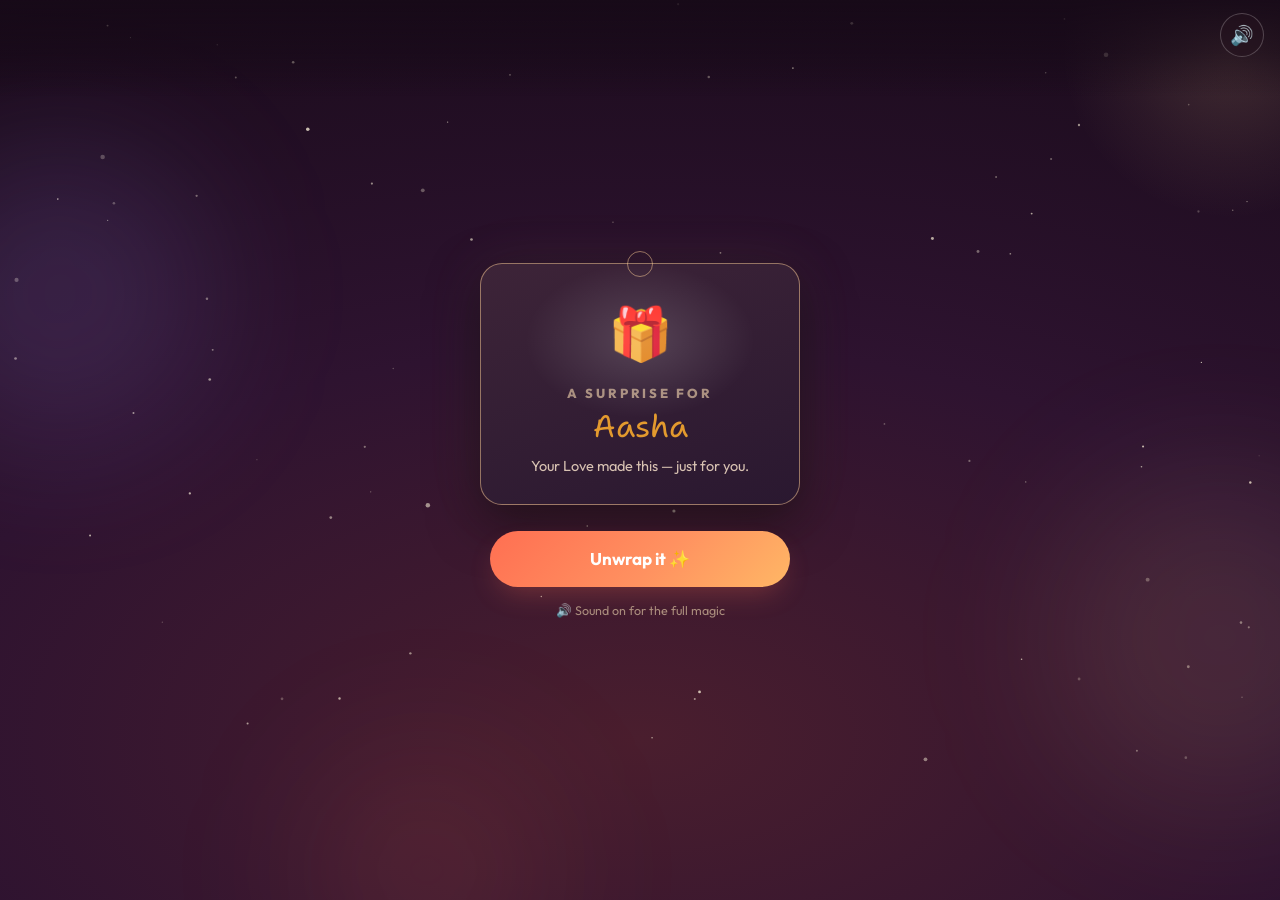
<file: index.html>
<!DOCTYPE html>
<html lang="en">
<head>
  <meta charset="UTF-8">
  <meta name="viewport" content="width=device-width, initial-scale=1.0, maximum-scale=1.0, user-scalable=no">
  <title>Send a Birthday Surprise 🎂 | OurMoments</title>
  <meta name="description" content="Candles, confetti and a photo slideshow made just for them. Build it in 2 minutes and share the link.">
  <link rel="icon" href="data:image/svg+xml,<svg xmlns=%22http://www.w3.org/2000/svg%22 viewBox=%220 0 100 100%22><text y=%22.9em%22 font-size=%2290%22>🎂</text></svg>">

  <!-- Google Fonts -->
  <link rel="preconnect" href="https://fonts.googleapis.com">
  <link rel="preconnect" href="https://fonts.gstatic.com" crossorigin>
  <link href="https://fonts.googleapis.com/css2?family=Bricolage+Grotesque:opsz,wght@12..96,400;12..96,500;12..96,600;12..96,700;12..96,800&family=Shantell+Sans:wght@400;500;600;700&family=Outfit:wght@400;500;600;700;800&family=Roboto:wght@300;400;500;700&display=swap" rel="stylesheet">

  <!-- Core Stylesheet -->
  <link rel="stylesheet" href="style.css">
</head>
<body>
  <div id="om-bday-root" class="om-bday-noselect"> <div class="om-bday-bblob om-bday-bblob-1"></div> <div class="om-bday-bblob om-bday-bblob-2"></div> <div class="om-bday-progress" id="om-bday-progress"> <div class="om-bday-progress-dots" id="om-bday-progress-dots"></div> <div class="om-bday-progress-label" id="om-bday-progress-label">Step 1 of 5</div> </div> <div class="om-bday-wizard" id="om-bday-wizard"> <section class="om-bday-step is-active" data-step="1"> <div class="om-bday-card"> <div class="om-bday-step-emoji">🌟</div> <h2 class="om-bday-step-title">Who&rsquo;s the birthday star?</h2> <p class="om-bday-step-sub">You&rsquo;re about to make someone&rsquo;s day unforgettable 🎀</p> <div class="om-bday-field"> <label class="om-bday-label" for="om-bday-name-input">Their name</label> <input class="om-bday-input" id="om-bday-name-input" type="text" maxlength="40" placeholder="e.g. Aasha" value="Aasha" autocomplete="off"> </div> <div class="om-bday-field"> <label class="om-bday-label" for="om-bday-from-input">Your name</label> <input class="om-bday-input" id="om-bday-from-input" type="text" maxlength="40" placeholder="e.g. Your Name" autocomplete="off"> </div> <div class="om-bday-input-row"> <div class="om-bday-field"> <label class="om-bday-label" for="om-bday-age-input">Turning age <small>(optional)</small></label> <input class="om-bday-input" id="om-bday-age-input" type="number" inputmode="numeric" min="1" max="120" placeholder="e.g. 25"> </div> </div> <div class="om-bday-field" style="margin-top:16px"> <label class="om-bday-label">Their birthday <small>(optional — unlocks midnight magic)</small></label> <div class="om-bday-input-row"> <div class="om-bday-field"> <select class="om-bday-select" id="om-bday-day-select" aria-label="Birthday day"></select> </div> <div class="om-bday-field"> <select class="om-bday-select" id="om-bday-month-select" aria-label="Birthday month"></select> </div> </div> <p class="om-bday-hint-line">If they open early, a countdown holds the surprise until 12:00 AM 🎈</p> </div> <div class="om-bday-btn-row"> <button class="om-bday-btn" id="om-bday-step1-next" disabled="disabled">Let&rsquo;s begin 🎂</button> </div> </div> </section> <section class="om-bday-step" data-step="2"> <div class="om-bday-card"> <div class="om-bday-step-emoji">🎂</div> <h2 class="om-bday-step-title">Pick their cake</h2> <p class="om-bday-step-sub" id="om-bday-cake-sub">They&rsquo;ll light it, wish on it, and cut it.</p> <div class="om-bday-cake-grid"> <button class="om-bday-cake-option" data-cake="c"> <span class="om-bday-minicake" data-cake="c"><i class="mc-plate"></i><i class="mc-b"></i><i class="mc-t"></i><i class="mc-fl"></i></span> <span> <span class="om-bday-cake-name">Midnight Chocolate</span> <span class="om-bday-cake-desc" style="display:block">Rich, dark &amp; dreamy</span> </span> </button> <button class="om-bday-cake-option" data-cake="p"> <span class="om-bday-minicake" data-cake="p"><i class="mc-plate"></i><i class="mc-b"></i><i class="mc-t"></i><i class="mc-fl"></i></span> <span> <span class="om-bday-cake-name">Strawberry Blush</span> <span class="om-bday-cake-desc" style="display:block">Soft, sweet &amp; rosy</span> </span> </button> <button class="om-bday-cake-option" data-cake="g"> <span class="om-bday-minicake" data-cake="g"><i class="mc-plate"></i><i class="mc-b"></i><i class="mc-t"></i><i class="mc-fl"></i></span> <span> <span class="om-bday-cake-name">Vanilla Gold</span> <span class="om-bday-cake-desc" style="display:block">Classic, warm &amp; glowing</span> </span> </button> </div> <div class="om-bday-btn-row"> <button class="om-bday-back" data-back="1" aria-label="Go back">←</button> <button class="om-bday-btn" id="om-bday-step2-next" disabled="disabled">Continue</button> </div> </div> </section> <section class="om-bday-step" data-step="3"> <div class="om-bday-card"> <div class="om-bday-step-emoji">🎈</div> <h2 class="om-bday-step-title">Fill the balloons</h2> <p class="om-bday-step-sub" id="om-bday-reasons-sub">Each balloon hides one reason they&rsquo;re loved. They&rsquo;ll pop them one by one.</p> <div class="om-bday-reason-rows" id="om-bday-reason-rows"></div> <div class="om-bday-suggest-wrap"> <div class="om-bday-suggest-title">NEED A SPARK? TAP TO USE</div> <div class="om-bday-suggest-row" id="om-bday-suggest-row"></div> </div> <div class="om-bday-btn-row"> <button class="om-bday-back" data-back="2" aria-label="Go back">←</button> <button class="om-bday-btn" id="om-bday-step3-next">Continue</button> </div> </div> </section> <section class="om-bday-step" data-step="4"> <div class="om-bday-card"> <div class="om-bday-step-emoji">📸</div> <h2 class="om-bday-step-title">Hang up some memories</h2> <p class="om-bday-step-sub" id="om-bday-photos-sub">Up to 5 photos, strung on fairy lights. A caption like &ldquo;Goa, 2023&rdquo; makes hearts melt.</p> <div class="om-bday-photo-zone" id="om-bday-photo-zone" role="button" tabindex="0"> <div class="om-bday-photo-zone-emoji">🖼️</div> <div class="om-bday-photo-zone-title" id="om-bday-photo-zone-title">Tap to add photos</div> <div class="om-bday-photo-zone-sub">JPG or PNG · under 5MB each</div> </div> <input type="file" id="om-bday-photo-input" accept="image/*" multiple="multiple" style="display:none"> <div class="om-bday-thumbs" id="om-bday-thumbs"></div> <div class="om-bday-btn-row"> <button class="om-bday-back" data-back="3" aria-label="Go back">←</button> <button class="om-bday-btn" id="om-bday-step4-next">Continue</button> </div> <button class="om-bday-skip-link" id="om-bday-photos-skip">Skip photos for now</button> </div> </section> <section class="om-bday-step" data-step="5"> <div class="om-bday-card"> <div class="om-bday-step-emoji">💌</div> <h2 class="om-bday-step-title">Write your birthday letter</h2> <p class="om-bday-step-sub" id="om-bday-letter-sub">This is the part they&rsquo;ll read twice — and remember forever.</p> <textarea class="om-bday-textarea" id="om-bday-letter-input" maxlength="1000" placeholder="Write your letter...">Dear Aasha,

First of all Happy Birthday To You. Tumhare aaj janam din par mein bahut khush hu. Mein bata nahi sakta ki kitna bas ye khushi tumhare saath mein apne lifetime tak chahta hu. You're the best person in my life. Mein toh tumhare bina khudki life imagine hi nhi kr paaunga kyunki tum wo ho jaise ek nanhe se paudhe ko pani. Tum mere liye kitna important ye words me bayaan kr hi nhi sakta. Bas itna hi kahunga, tum ho toh mein hu.

And again enjoy the day cause ye tumhara din h.
Happy Birthday Donut ❤️</textarea> <div class="om-bday-counter" id="om-bday-letter-counter">0 / 500</div> <div class="om-bday-suggest-wrap" style="margin-top:16px"> <div class="om-bday-suggest-title">NEED A SPARK? TAP TO USE</div> <div class="om-bday-starters" id="om-bday-starters"></div> </div> <div class="om-bday-encourage" id="om-bday-letter-encourage"></div> <div class="om-bday-btn-row"> <button class="om-bday-back" data-back="4" aria-label="Go back">←</button> <button class="om-bday-btn" id="om-bday-step5-next" disabled="disabled">Bake the magic ✨</button> </div> </div> </section> <section class="om-bday-step" data-step="7"> <div class="om-bday-card"> <div class="om-bday-crafting-emoji">🎂</div> <h2 class="om-bday-step-title" id="om-bday-crafting-title">Crafting the surprise…</h2> <div class="om-bday-crafting-steps" id="om-bday-crafting-steps"></div> <div class="om-bday-craft-bar"> <div class="om-bday-craft-fill" id="om-bday-craft-fill"></div> </div> </div> </section> <section class="om-bday-step" data-step="8"> <div class="om-bday-stage" id="om-bday-stage"> <canvas id="om-bday-sky"></canvas> <div class="om-bday-moonglow"></div> <div class="om-bday-blob om-bday-blob-1"></div> <div class="om-bday-blob om-bday-blob-2"></div> <div class="om-bday-blob om-bday-blob-3"></div> <div class="om-bday-particles" aria-hidden="true"> <span class="om-bday-cp" style="left:8%;animation-duration:16s;animation-delay:0s">✨</span> <span class="om-bday-cp" style="left:26%;animation-duration:19s;animation-delay:4s">✨</span> <span class="om-bday-cp" style="left:48%;animation-duration:17s;animation-delay:2s">✦</span> <span class="om-bday-cp" style="left:68%;animation-duration:20s;animation-delay:6s">✨</span> <span class="om-bday-cp" style="left:88%;animation-duration:18s;animation-delay:3s">✦</span> </div> <div class="om-bday-scene" id="om-bday-gate"> <div class="om-bday-scene-inner"> <div class="om-bday-gate-tag om-bday-tilt om-bday-sheen"> <div class="om-bday-gate-emoji">🎁</div> <div class="om-bday-gate-for">A surprise for</div> <div class="om-bday-gate-name" id="om-bday-gate-name"></div> <div class="om-bday-gate-sub" id="om-bday-gate-sub">Someone who loves you made this — just for you.</div> </div> <button class="om-bday-btn om-bday-shine-btn" id="om-bday-gate-btn">Unwrap it ✨</button> <div class="om-bday-gate-sound">🔊 Sound on for the full magic</div> </div> </div> <div class="om-bday-scene" id="om-bday-countdown"> <div class="om-bday-scene-inner"> <div class="om-bday-count-title">The surprise unlocks at midnight 🎈</div> <div class="om-bday-count-sub">Some things are worth the wait. This is one of them.</div> <div class="om-bday-count-digits"> <div class="om-bday-count-cell"> <div class="om-bday-count-num" id="om-bday-count-h">00</div> <div class="om-bday-count-word">Hours</div> </div> <div class="om-bday-count-cell"> <div class="om-bday-count-num" id="om-bday-count-m">00</div> <div class="om-bday-count-word">Minutes</div> </div> <div class="om-bday-count-cell"> <div class="om-bday-count-num" id="om-bday-count-s">00</div> <div class="om-bday-count-word">Seconds</div> </div> </div> <button class="om-bday-peek" id="om-bday-peek">…or peek right now →</button> </div> </div> <div class="om-bday-scene om-bday-scene--tree" id="om-bday-scene-tree"> <canvas class="om-bday-tree-canvas" id="om-bday-tree-canvas" aria-label="A blossom tree grows and blooms into a heart made of petals" role="img"></canvas> <div class="om-bday-tree-vignette" aria-hidden="true"></div> <section class="om-bday-film-hero" id="om-bday-film-hero" aria-label="Draw the bow to open the card"> <div class="om-bday-film-herobg" aria-hidden="true"></div> <div class="om-bday-film-motes" id="om-bday-film-motes" aria-hidden="true"></div> <p class="om-bday-film-eyebrow" id="om-bday-film-eyebrow">a little something, for you</p> <div class="om-bday-film-targetwrap" aria-hidden="true"> <div class="om-bday-film-target" id="om-bday-film-target"> <span class="om-bday-film-heartglow" aria-hidden="true"></span> <span class="om-bday-film-targetheart" id="om-bday-film-targetheart"> <svg class="om-bday-film-heartsvg" viewBox="0 0 100 92" aria-hidden="true"> <defs> <radialGradient id="omf-hg" cx="38%" cy="30%" r="80%"> <stop offset="0%" stop-color="#ffd9e4"/> <stop offset="42%" stop-color="#ff6f97"/> <stop offset="82%" stop-color="#d81e57"/> <stop offset="100%" stop-color="#9d0f3e"/> </radialGradient> <linearGradient id="omf-hsheen" x1="0" y1="0" x2="0" y2="1"> <stop offset="0%" stop-color="rgba(255,255,255,.85)"/> <stop offset="34%" stop-color="rgba(255,255,255,0)"/> </linearGradient> </defs> <path d="M50 86.5C26 68 10.5 53.6 10.5 34.6 10.5 20.4 21 11 33.2 11c8.6 0 14.2 4.7 16.8 11.4C52.6 15.7 58.2 11 66.8 11 79 11 89.5 20.4 89.5 34.6 89.5 53.6 74 68 50 86.5Z" fill="url(#omf-hg)"/> <path d="M50 86.5C26 68 10.5 53.6 10.5 34.6 10.5 20.4 21 11 33.2 11c8.6 0 14.2 4.7 16.8 11.4C52.6 15.7 58.2 11 66.8 11 79 11 89.5 20.4 89.5 34.6 89.5 53.6 74 68 50 86.5Z" fill="url(#omf-hsheen)" opacity=".7"/> <ellipse cx="34" cy="30" rx="8.5" ry="5.4" fill="#fff" opacity=".72" style="mix-blend-mode:screen"/> </svg> </span> </div> </div> <div class="om-bday-film-archery" id="om-bday-film-archery" role="button" tabindex="0" aria-label="Draw the bow and release to send the arrow to the heart"> <div class="om-bday-film-aim" id="om-bday-film-aim" aria-hidden="true"></div> <svg class="om-bday-film-bow" id="om-bday-film-bow" viewBox="0 0 460 300" aria-hidden="true"> <defs> <linearGradient id="omf-limb" x1="0" y1="0" x2="1" y2="0"> <stop offset="0" stop-color="#4a2a1a"/> <stop offset=".18" stop-color="#6b3f24"/> <stop offset=".5" stop-color="#8a5127"/> <stop offset=".82" stop-color="#6b3f24"/> <stop offset="1" stop-color="#4a2a1a"/> </linearGradient> <linearGradient id="omf-limbHi" x1="0" y1="0" x2="0" y2="1"> <stop offset="0" stop-color="rgba(255,214,160,.8)"/> <stop offset="1" stop-color="rgba(255,214,160,0)"/> </linearGradient> <linearGradient id="omf-grip" x1="0" y1="0" x2="1" y2="0"> <stop offset="0" stop-color="#2a1a10"/> <stop offset=".5" stop-color="#5a3822"/> <stop offset="1" stop-color="#2a1a10"/> </linearGradient> </defs> <path class="om-bday-film-bowlimb" d="M34 96 C 118 168, 168 240, 230 252 C 292 240, 342 168, 426 96" fill="none" stroke="url(#omf-limb)" stroke-width="13" stroke-linecap="round"/> <path d="M34 96 C 118 168, 168 240, 230 252 C 292 240, 342 168, 426 96" fill="none" stroke="url(#omf-limbHi)" stroke-width="3" stroke-linecap="round" opacity=".7"/> <path d="M34 96 C 22 82, 26 70, 40 66" fill="none" stroke="url(#omf-limb)" stroke-width="8" stroke-linecap="round"/> <path d="M426 96 C 438 82, 434 70, 420 66" fill="none" stroke="url(#omf-limb)" stroke-width="8" stroke-linecap="round"/> <rect x="216" y="206" width="28" height="70" rx="9" fill="url(#omf-grip)"/> <path d="M219 220h22 M219 236h22 M219 252h22" stroke="rgba(0,0,0,.35)" stroke-width="2"/> <line class="om-bday-film-str" id="omf-strL" x1="40" y1="70" x2="230" y2="96" stroke="#9a8068" stroke-width="2.2" stroke-linecap="round"/> <line class="om-bday-film-str" id="omf-strR" x1="420" y1="70" x2="230" y2="96" stroke="#9a8068" stroke-width="2.2" stroke-linecap="round"/> <circle id="omf-serving" cx="230" cy="96" r="4.5" fill="#6f5137"/> </svg> <svg class="om-bday-film-arrow" id="om-bday-film-arrow" viewBox="0 0 64 220" aria-hidden="true"> <defs> <linearGradient id="omf-shaft" x1="0" y1="0" x2="1" y2="0"> <stop offset="0" stop-color="#4a2c14"/> <stop offset=".5" stop-color="#8a5a2c"/> <stop offset="1" stop-color="#3e2410"/> </linearGradient> <linearGradient id="omf-gold" x1="0" y1="0" x2="1" y2="1"> <stop offset="0" stop-color="#ffe38c"/> <stop offset=".45" stop-color="#f4a626"/> <stop offset="1" stop-color="#a85f0e"/> </linearGradient> <linearGradient id="omf-feath" x1="0" y1="0" x2="1" y2="1"> <stop offset="0" stop-color="#ff7f9c"/> <stop offset=".5" stop-color="#e6396a"/> <stop offset="1" stop-color="#a8154a"/> </linearGradient> <linearGradient id="omf-wing" x1="0" y1="0" x2="0" y2="1"> <stop offset="0" stop-color="#ffffff"/> <stop offset="1" stop-color="#ffe0c4"/> </linearGradient> </defs> <rect x="29.4" y="30" width="5.2" height="168" rx="2.6" fill="url(#omf-shaft)"/> <g class="om-bday-film-wings"> <path class="om-bday-film-wingL" d="M31 30 C 10 16, 2 20, 4 34 C 12 30, 20 32, 31 40 Z" fill="url(#omf-wing)" stroke="rgba(196,132,58,.72)" stroke-width="1.2"/> <path class="om-bday-film-wingR" d="M33 30 C 54 16, 62 20, 60 34 C 52 30, 44 32, 33 40 Z" fill="url(#omf-wing)" stroke="rgba(196,132,58,.72)" stroke-width="1.2"/> </g> <path d="M32 12 C 30 7, 22 6.5, 21.5 13 C 21 18, 27 22, 32 27 C 37 22, 43 18, 42.5 13 C 42 6.5, 34 7, 32 12 Z" fill="url(#omf-gold)" stroke="#a5701a" stroke-width=".8"/> <ellipse cx="27" cy="13" rx="2.6" ry="1.7" fill="#fff" opacity=".8" style="mix-blend-mode:screen"/> <g class="om-bday-film-fletch"> <path d="M32 150 C 16 156, 10 178, 15 200 C 24 194, 30 184, 32 176 Z" fill="url(#omf-feath)"/> <path d="M32 150 C 48 156, 54 178, 49 200 C 40 194, 34 184, 32 176 Z" fill="url(#omf-feath)" opacity=".92"/> <path d="M28 160l4 3 M26 170l6 3 M25 180l7 3" stroke="rgba(130,12,48,.45)" stroke-width="1"/> <path d="M36 160l-4 3 M38 170l-6 3 M39 180l-7 3" stroke="rgba(130,12,48,.45)" stroke-width="1"/> </g> <path d="M29 200 L32 205 L35 200" fill="none" stroke="#c9a25a" stroke-width="2" stroke-linecap="round"/> <circle id="omf-tip" cx="32" cy="9" r="0.6" fill="none"/> </svg> </div> <p class="om-bday-film-hint" id="om-bday-film-hint">pull &amp; release</p> </section> <div class="om-bday-film-flood" id="om-bday-film-flood" aria-hidden="true"></div> <div class="om-bday-film-field" id="om-bday-film-field" aria-hidden="true"> <div class="om-bday-film-blob om-bday-film-blob-1"></div> <div class="om-bday-film-blob om-bday-film-blob-2"></div> <div class="om-bday-film-blob om-bday-film-blob-3"></div> <div class="om-bday-film-fgrid" id="om-bday-film-fgrid"></div> <div class="om-bday-film-fvignette"></div> <div class="om-bday-film-camera" id="om-bday-film-camera"> <p class="om-bday-film-keyebrow" id="om-bday-film-keyebrow">make a wish&hellip;</p> <h2 class="om-bday-film-headline" id="om-bday-film-headline"> <span class="om-bday-film-hlline"><span class="om-bday-film-mask"><span class="om-bday-film-hlword" id="om-bday-film-wline1">Happy</span></span></span> <span class="om-bday-film-hlline"><span class="om-bday-film-mask"><span class="om-bday-film-hlword" id="om-bday-film-wline2">Birthday</span></span></span> </h2> <svg class="om-bday-film-uline" id="om-bday-film-uline" viewBox="0 0 300 26" fill="none" aria-hidden="true"> <path class="om-bday-film-uline-path" d="M8 16C56 7 132 4 178 6c30 1 78 5 114 12-40 3-108 4-176 3" stroke="currentColor" stroke-width="3.4" stroke-linecap="round" stroke-linejoin="round"/> </svg> <p class="om-bday-film-ksub" id="om-bday-film-ksub">to someone worth celebrating</p> </div> <div class="om-bday-film-bar om-bday-film-bar-top" id="om-bday-film-bartop"></div> <div class="om-bday-film-bar om-bday-film-bar-bot" id="om-bday-film-barbot"></div> </div> <div class="om-bday-film-bloom" id="om-bday-film-bloom" aria-hidden="true"></div> <div class="om-bday-tree-wish" id="om-bday-tree-wish" aria-hidden="true"> <p class="om-bday-tree-eyebrow" id="om-bday-tree-eyebrow">it&rsquo;s officially your day</p> <div class="om-bday-tree-herowrap"> <h1 class="om-bday-tree-hero" id="om-bday-tree-hero">Happy Birthday</h1> </div> <span class="om-bday-tree-rule"></span> <p class="om-bday-tree-sub" id="om-bday-tree-sub">here&rsquo;s to a year that blooms</p> </div> <div class="om-bday-tree-tap" id="om-bday-tree-tap">tap anywhere to continue</div> </div> <div class="om-bday-scene" id="om-bday-scene-arrival"> <div class="om-bday-scene-inner"> <div class="om-bday-arrival-kicker" id="om-bday-arrival-kicker">It&rsquo;s officially</div> <div class="om-bday-arrival-big" id="om-bday-arrival-big">YOUR DAY</div> <div class="om-bday-arrival-name" id="om-bday-arrival-name"></div> <div class="om-bday-arrival-age" id="om-bday-arrival-age"></div> <div class="om-bday-arrival-tap" id="om-bday-arrival-tap">tap anywhere to continue</div> </div> </div> <div class="om-bday-scene" id="om-bday-scene-cake"> <canvas class="om-bday-hbc-confetti" id="om-bday-hbc-confetti" aria-hidden="true"></canvas> <div class="om-bday-scene-inner"> <div class="om-bday-cake-title" id="om-bday-cake-title">First things first 🎂</div> <div class="om-bday-wish-line" id="om-bday-wish-line"></div> <div class="om-bday-hbc" id="om-bday-cake-stage" data-cake="c"> <div class="om-bday-hbc-wrap" id="om-bday-hbc-wrap"> <div class="om-bday-hbc-candle" id="om-bday-hbc-candle"> <div class="om-bday-hbc-flamewrap"> <div class="om-bday-hbc-glow"></div> <div class="om-bday-hbc-flame"></div> <div class="om-bday-hbc-flame-inner"></div> </div> <div class="om-bday-hbc-wick"></div> <div class="om-bday-hbc-stick"></div> </div> <svg class="om-bday-hbc-cake" id="om-bday-hbc-cake" x="0px" y="0px" width="200px" height="500px" viewBox="0 0 200 500" xml:space="preserve" aria-label="A birthday cake draws itself" role="img"> <path class="om-bday-hbc-body" fill="#a88679" d="M173.667-13.94c-49.298,0-102.782,0-147.334,0c-3.999,0-4-16.002,0-16.002 c44.697,0,96.586,0,147.334,0C177.667-29.942,177.668-13.94,173.667-13.94z"> <animate id="bizcocho_3" attributeName="d" calcMode="spline" keySplines="0 0 1 1; 0 0 1 1" begin="relleno_2.end" dur="0.3s" fill="freeze" values="M173.667-13.94c-49.298,0-102.782,0-147.334,0c-3.999,0-4-16.002,0-16.002 c44.697,0,96.586,0,147.334,0C177.667-29.942,177.668-13.94,173.667-13.94z; M173.667,411.567c-47.995,12.408-102.955,12.561-147.334,0 c-3.848-1.089-0.189-16.089,3.661-15.002c44.836,12.66,90.519,12.753,139.427,0.07 C173.293,395.631,177.541,410.566,173.667,411.567z; M173.667,427.569c-49.795,0-101.101,0-147.334,0c-3.999,0-4-16.002,0-16.002 c46.385,0,97.539,0,147.334,0C177.668,411.567,177.667,427.569,173.667,427.569z"/> </path> <path class="om-bday-hbc-fill" fill="#8b6a60" d="M100-178.521c1.858,0,3.364,1.506,3.364,3.363c0,0,0,33.17,0,44.227 c0,19.144,0,57.431,0,76.574c0,10.152,0,40.607,0,40.607c0,1.858-1.506,3.364-3.364,3.364l0,0c-1.858,0-3.364-1.506-3.364-3.364 c0,0,0-30.455,0-40.607c0-19.144,0-57.432,0-76.575c0-11.057,0-44.226,0-44.226C96.636-177.015,98.142-178.521,100-178.521L100-178.521z"> <animate id="relleno_2" attributeName="d" calcMode="spline" keySplines="0 0 1 1; 0 0 1 1; 0 0 0.58 1" begin="bizcocho_2.end" dur="0.5s" fill="freeze" values="M100-178.521c1.858,0,3.364,1.506,3.364,3.363c0,0,0,33.17,0,44.227 c0,19.144,0,57.431,0,76.574c0,10.152,0,40.607,0,40.607c0,1.858-1.506,3.364-3.364,3.364l0,0c-1.858,0-3.364-1.506-3.364-3.364 c0,0,0-30.455,0-40.607c0-19.144,0-57.432,0-76.575c0-11.057,0-44.226,0-44.226C96.636-177.015,98.142-178.521,100-178.521L100-178.521z; M100,267.257c1.858,0,3.364,1.506,3.364,3.363c0,0,0,33.17,0,44.227 c0,19.143,0,57.43,0,76.574c0,10.151,0,40.606,0,40.606c0,1.858-1.506,3.364-3.364,3.364l0,0c-1.858,0-3.364-1.506-3.364-3.364 c0,0,0-30.455,0-40.606c0-19.145,0-57.432,0-76.576c0-11.057,0-44.225,0-44.225C96.636,268.763,98.142,267.257,100,267.257L100,267.257z; M93.928,405.433c-0.655,6.444-0.102,9.067,2.957,11.798c0,0,8.083,5.571,16.828,3.503 c18.629-4.406,43.813,6.194,50.792,7.791c14.75,3.375,9.162,6.867,9.162,6.867c-2.412,2.258-58.328,0-73.667,0l0,0 c-1.858,0-69.995,2.133-73.667,0c0,0-3.337-2.439,6.172-5.992c11.375-4.25,52.875,8.822,47.139-9.442 c-6.333-20.167,5.226-21.514,5.226-21.514c3.435-0.915,12.78-6.663,10.923-0.546L93.928,405.433z; M102.242,427.569c5.348,0,14.079,0,17.462,0c0,0,17.026,0,27.504,0 c19.143,0,20.39-3.797,26.459,0c3,1.877,0,7.823,0,7.823c-2.412,2.258-58.328,0-73.667,0l0,0 c-1.858,0-67.187,0-73.667,0c0,0-4.125-4.983,0-7.823c5.201-3.58,16.085,0,23.725,0 c8.841,0,20.762,0,20.762,0c3.686,0,8.597,0,19.511,0H102.242z"/> </path> <path class="om-bday-hbc-body" fill="#a88679" d="M173.667-15.929c-46.512,0-105.486,0-147.334,0c-3.999,0-4-16.002,0-16.002 c43.566,0,97.96,0,147.334,0C177.667-31.931,177.666-15.929,173.667-15.929z"> <animate id="bizcocho_2" attributeName="d" calcMode="spline" keySplines="0 0 1 1; 0 0 1 1; 0.25 0 0.58 1" begin="relleno_1.end" dur="0.5s" fill="freeze" values="M173.667-15.929c-46.512,0-105.486,0-147.334,0c-3.999,0-4-16.002,0-16.002 c43.566,0,97.96,0,147.334,0C177.667-31.931,177.666-15.929,173.667-15.929z; M173.434,445.393c-47.269,8.001-105.245,8.001-147.334,0c-3.929-0.747-0.692-16.543,3.243-15.824 c43.828,8.001,92.165,8.001,140.739,0C174.029,428.918,177.377,444.726,173.434,445.393z; M173.667,449.514c-47.576-5.454-102.799-5.744-147.333,0c-3.966,0.512-3.938-15.297,0-16.002 c43.683-7.823,97.646-8.026,147.333,0C177.616,434.15,177.642,449.969,173.667,449.514z; M173.667,451.394c-49.298,0-102.782,0-147.334,0c-3.999,0-4-16.002,0-16.002 c44.697,0,96.586,0,147.334,0C177.667,435.392,177.668,451.394,173.667,451.394z"/> </path> <path class="om-bday-hbc-fill" fill="#8b6a60" d="M101.368-73.685c0,12.164,0,15.18,0,28.519c0,22.702,0-13.661,0,8.304 c0,14.48,0,18.233,0,30.512c0,1.753-2.958,1.847-2.958,0c0-12.68,0-16.277,0-30.401 c0-21.983,0,11.66,0-8.305c0-13.027,0-15.992,0-28.628C98.411-75.883,101.368-75.592,101.368-73.685z"> <animate id="relleno_1" attributeName="d" calcMode="spline" keySplines="0 0 1 1; 0 0 1 1; 0 0 0.6 1" begin="bizcocho_1.end" dur="0.5s" fill="freeze" values="M101.368-73.685c0,12.164,0,15.18,0,28.519c0,22.702,0-13.661,0,8.304 c0,14.48,0,18.233,0,30.512c0,1.753-2.958,1.847-2.958,0c0-12.68,0-16.277,0-30.401 c0-21.983,0,11.66,0-8.305c0-13.027,0-15.992,0-28.628C98.411-75.883,101.368-75.592,101.368-73.685z; M101.368,350.885c0,12.164,0,65.18,0,78.518c0,22.703,0-33.66,0-11.695 c0,14.48,0,28.232,0,40.512c0,1.753-2.958,1.847-2.958,0c0-12.68,0-26.277,0-40.402 c0-21.982,0,31.66,0,11.695c0-13.027,0-65.992,0-78.627C98.411,348.686,101.368,348.977,101.368,350.885z; M128.38,447.567c37.626,6.312,39.303,13.658,26.833,12.833c-22.653-1.499-13.636-0.831-23.302-0.831 c-14.48,0-17.884,0-30.163,0c-2.087,0-2.068,0-3.915,0c-13.333,0-8.963,0-23.088,0 c-11.668,0-14.062,5.995-27.532,1.164c-12.629-4.529,38.667-3.167,46.833-17.333 C100.077,432.94,105.546,443.736,128.38,447.567z; M173.667,451.394c2.875,0,2.997,9.257,0,9.131c-22.662-0.956-32.09-0.956-41.756-0.956 c-14.48,0-17.884,0-30.163,0c-2.087,0-2.068,0-3.915,0c-13.333,0-8.963,0-23.088,0 c-11.668,0-34.99-0.294-48.412,1.831c-4.109,0.65-3.01-10.006,0-10.006 C37.129,451.394,149.379,451.394,173.667,451.394z"/> </path> <path class="om-bday-hbc-body" fill="#a88679" d="M173.667,21.571c-33.174,0-111.467,0-147.334,0c-4,0-4-16.002,0-16.002 c39.836,0,105.982,0,147.334,0C177.668,5.569,177.667,21.571,173.667,21.571z"> <animate id="bizcocho_1" attributeName="d" calcMode="spline" keySplines="0 0 1 1; 0 0 1 1; 0 0 1 1; 0.25 0 1 1; 0 0 1 1; 0.25 0 0.6 1" begin="indefinite" dur="0.8s" fill="freeze" values="M173.667,21.571c-33.174,0-111.467,0-147.334,0c-4,0-4-16.002,0-16.002 c39.836,0,105.982,0,147.334,0C177.668,5.569,177.667,21.571,173.667,21.571z; M173.667,459.569c-33.197,16.002-110.782,16.002-147.334,0c-3.664-1.604,1.614-15.617,5.337-14.153 c40.702,16.002,94.289,16.104,136.505,0.103C171.917,444.1,177.271,457.832,173.667,459.569z; M171.817,475.571c-39.361-3.001-105.438-2.571-143.556,0c-3.991,0.27-7.377-14.736-3.387-15.014 c41.553-2.888,104.421-3.121,150.51-0.233C179.378,460.574,175.806,475.875,171.817,475.571z; M171.817,459.564c-38.8-12.188-104.504-13.762-143.556,0c-3.772,1.329-7.961-12.604-4.178-13.905 c40.864-14.064,105.114-15.52,151.918-0.973C179.822,445.874,175.634,460.762,171.817,459.564z; M173.667,475.571c-46.376-5.005-105.924-4.003-147.334,0c-3.981,0.385-3.479-15.421,0.479-16.002 c43.087-6.327,97.705-7.083,146.855,0.438C177.621,460.613,177.644,476,173.667,475.571z; M173.667,474.117c-46.376,1.866-105.638,2.01-147.334,0c-3.995-0.192-3.52-16.144,0.479-16.002 c43.794,1.55,96.341,1.541,145.723,0C176.532,457.99,177.663,473.956,173.667,474.117z; M173.667,475.571c-46.512,0-105.486,0-147.334,0c-3.999,0-4-16.002,0-16.002 c43.566,0,97.96,0,147.334,0C177.667,459.569,177.666,475.571,173.667,475.571z"/> </path> <path class="om-bday-hbc-frost" fill="#fefae9" d="M104.812,113.216c0,3.119-2.164,5.67-4.812,5.67c-2.646,0-4.812-2.551-4.812-5.67 c0-5.594,0-16.782,0-22.375c0-5.143,0-15.427,0-20.568c0-7.333,0-21.998,0-29.33 c0-5.523,0-16.569,0-22.092c0-3.295,0-9.885,0-13.181C95.188,2.551,97.353,0,100,0 c2.648,0,4.812,2.551,4.812,5.669c0,3.248,0,9.743,0,12.991c0,5.428,0,16.284,0,21.711 c0,7.618,0,22.854,0,30.472c0,4.952,0,14.854,0,19.807C104.812,96.292,104.812,107.576,104.812,113.216z"> <animate id="crema" attributeName="d" calcMode="spline" keySplines="0 0 1 1; 0 0 1 1; 0 0 1 1; 0.25 0 1 1; 0 0 1 1; 0 0 0.58 1" begin="bizcocho_3.end" dur="2s" fill="freeze" values="M104.812,113.216c0,3.119-2.164,5.67-4.812,5.67c-2.646,0-4.812-2.551-4.812-5.67 c0-5.594,0-16.782,0-22.375c0-5.143,0-15.427,0-20.568c0-7.333,0-21.998,0-29.33 c0-5.523,0-16.569,0-22.092c0-3.295,0-9.885,0-13.181C95.188,2.551,97.353,0,100,0 c2.648,0,4.812,2.551,4.812,5.669c0,3.248,0,9.743,0,12.991c0,5.428,0,16.284,0,21.711 c0,7.618,0,22.854,0,30.472c0,4.952,0,14.854,0,19.807C104.812,96.292,104.812,107.576,104.812,113.216z; M104.812,405.897c0,3.119-2.164,5.67-4.812,5.67c-2.646,0-4.812-2.551-4.812-5.67 c0-5.594,0-16.782,0-22.376c0-5.143,0-15.426,0-20.568c0-7.332,0-21.997,0-29.33 c0-5.522,0-16.568,0-22.092c0-3.295,0-9.885,0-13.181c0-3.118,2.165-5.669,4.812-5.669 c2.648,0,4.812,2.551,4.812,5.669c0,3.247,0,9.743,0,12.991c0,5.428,0,16.283,0,21.711 c0,7.618,0,22.854,0,30.473c0,4.951,0,14.854,0,19.807C104.812,388.972,104.812,400.256,104.812,405.897z; M111.873,411.567c-3.119,0-9.226,0-11.874,0c-2.646,0-7.748,0-10.867,0c-7.086,0-12.698,0-18.292,0 c-6.592,0-12.871,7.371-19.166,3.008c-10.043-6.961-7.776-10.169,2.991-17.745 c12.61-8.873,27.713,1.994,25.919-7.531c-2.589-13.742,11.008-14.513,11.365-17.789 c0.441-4.051,4.235-11.107,8.051-8.175c3.113,2.393,1.007,8.008,0,13.159 c-1.871,9.569,8.058,2.113,9.494,14.155c2.592,21.732,21.184-0.675,29.309,7.976 c5.216,5.553,18.413,5.552,15.426,12.942c-3.131,7.745-15.825-4.369-23.8,2.903 C126.261,418.271,118.301,411.567,111.873,411.567z; M111.873,411.567c-3.119,0-9.226,0-11.874,0c-2.646,0-9.734,4.069-12.853,4.069 c-7.086,0-10.712-4.069-16.306-4.069c-6.592,0-12.12,6.013-19.166,3.008 c-7.053-3.008-7.458,2.026-18.659,1.165c-6.832-0.525-7.522-3.034-7.533-6.265 c-0.037-10.336,22.073-2.452,36.613-2.628c10.234-0.124,19.856-1.439,37.905-2.102 c16.642-0.61,32.699,1.552,46.009,1.927c12.438,0.351,29.663-8.99,31.532,3.315 c0.773,5.093-5.605,3.342-11.211,9.579c-5.093,5.667-7.59-4.605-12.965-3.832 c-8.269,1.189-14.962-8.537-22.937-1.265C126.261,418.271,118.301,411.567,111.873,411.567z; M110.946,413.652c-2.904-1.137-8.405-2.748-12.446-0.97c-6.099,2.685-7.273,10.358-13.253,8.242 c-7.843-2.775-8.953-5.008-14.546-5.01c-24.653-0.011-4.849,26.507-18.264,26.507 c-12.377,0,5.791-33.537-19.422-26.682c-7.703,2.095-9.806-0.942-9.817-4.173 c-0.037-10.336,24.357-4.544,38.897-4.72c10.234-0.124,19.856-1.439,37.905-2.102 c16.642-0.61,32.699,1.552,46.009,1.927c12.438,0.351,28.973-8.865,31.532,3.315 c1.449,6.896,0.318,15.624-3.874,15.624c-7.619,0-1.788-15.192-19.243-7.111 c-7.581,3.51-15.963-9.738-26.669,1.066C120.644,426.744,118.381,416.561,110.946,413.652z; M111.547,413.9c-2.969-0.956-8.775-0.949-13.167-0.5c-14.667,1.5-8.325,16.508-14.667,16.666 c-6.667,0.166-0.167-13.5-13.013-14.151c-30.471-1.545-5.572,46.651-18.987,46.651 c-12.377,0,10.333-50.166-18.667-44.5c-7.835,1.531-9.537-1.417-9.548-4.647 c-0.037-10.336,23.675-5.177,38.215-5.353c10.234-0.124,20.618-1.671,38.667-2.333 c16.642-0.61,32.023,1.458,45.333,1.833c12.438,0.351,33.819-8.431,33.199,4.001 c-0.532,10.666,0.414,26.166-5.245,25.833c-7.606-0.447-2.954-31.5-19.243-18.899 c-7.985,6.177-17.658-5.969-27.377,5.732C118.88,434.066,121.38,417.067,111.547,413.9z; M111.547,415.233c-6.667-0.834-9.667,4.667-13.833,3.333c-19.649-6.291-8.158,22.176-14.5,22.334 c-6.667,0.166,2.833-18-13.333-22.167c-29.544-7.615-9.667,43.833-20.167,43.833 c-10.333,0,8.004-55.006-16.833-39c-7.5,4.833-9.508-3.78-9.299-7.004 c0.799-12.329,23.592-7.153,38.132-7.329c10.234-0.124,20.238-1.505,38.287-2.167 c16.642-0.61,32.903,1.125,46.213,1.5c12.438,0.351,35.058-5.579,31.863,6.451 c-5.532,20.833,1.25,28.216-4.409,27.883c-7.606-0.447-6.058-37.895-20.62-23.333 c-10.167,10.166-15.972-0.747-25,12C119.547,443.568,121.798,416.515,111.547,415.233z"/> </path> <rect class="om-bday-hbc-frost" x="10" y="475.571" fill="#fefae9" width="180" height="4"/> </svg> </div> </div> <div class="om-bday-hbc-text"><span id="om-bday-hbc-text"></span></div> <div class="om-bday-hint" id="om-bday-cake-hint">Baking something sweet&hellip;</div> </div> </div> <div class="om-bday-scene" id="om-bday-scene-balloons"> <div class="om-bday-scene-inner"> <div class="om-bday-bal-title" id="om-bday-bal-title">Pop the balloons 🎈</div> <div class="om-bday-bal-sub" id="om-bday-bal-sub"></div> <div class="om-bday-balloon-field" id="om-bday-balloon-field"></div> <div class="om-bday-reason-stack" id="om-bday-reason-stack"></div> <div class="om-bday-bal-outro" id="om-bday-bal-outro">…and a thousand more reasons 💛</div> <button class="om-bday-btn" id="om-bday-bal-next">Keep going 💛</button> </div> </div> <div class="om-bday-scene" id="om-bday-scene-memories"> <div class="om-bday-scene-inner"> <div class="om-bday-mem-title">A walk down memory lane</div> <div class="om-bday-mem-sub" id="om-bday-mem-sub">swipe through 📸</div> <div class="om-bday-string-wrap"> <div class="om-bday-string-line"></div> <div class="om-bday-fairy" style="left:8%"></div> <div class="om-bday-fairy" style="left:26%;animation-delay:-.8s"></div> <div class="om-bday-fairy" style="left:44%;animation-delay:-1.6s"></div> <div class="om-bday-fairy" style="left:62%;animation-delay:-.4s"></div> <div class="om-bday-fairy" style="left:80%;animation-delay:-2s"></div> <div class="om-bday-fairy" style="left:94%;animation-delay:-1.2s"></div> <div class="om-bday-photo-string" id="om-bday-photo-string"></div> </div> <div class="om-bday-mem-dots" id="om-bday-mem-dots"></div> <button class="om-bday-btn" id="om-bday-mem-next">Keep going ✨</button> </div> </div> <div class="om-bday-scene" id="om-bday-scene-envelope"> <div class="om-bday-scene-inner"> <div class="om-bday-env-title" id="om-bday-env-title">One last thing…</div> <div class="om-bday-env-sub" id="om-bday-env-sub">Someone wrote you a letter.</div> <div class="om-bday-envelope-wrap om-bday-tilt"> <div class="om-bday-env-glow"></div> <svg width="0" height="0" style="position:absolute" aria-hidden="true"> <defs> <linearGradient id="om-bday-eg-left" x1="0" y1="0" x2="1" y2="1"> <stop offset="0" stop-color="#E7A94A"></stop> <stop offset="1" stop-color="#B0722A"></stop> </linearGradient> <linearGradient id="om-bday-eg-right" x1="1" y1="0" x2="0" y2="1"> <stop offset="0" stop-color="#E7A94A"></stop> <stop offset="1" stop-color="#B0722A"></stop> </linearGradient> <linearGradient id="om-bday-eg-bottom" x1="0" y1="1" x2="0" y2="0"> <stop offset="0" stop-color="#C98A2E"></stop> <stop offset="1" stop-color="#8A5A1E"></stop> </linearGradient> <linearGradient id="om-bday-eg-top" x1="0" y1="0" x2="0" y2="1"> <stop offset="0" stop-color="#F6C05A"></stop> <stop offset="0.5" stop-color="#E0942E"></stop> <stop offset="1" stop-color="#B0722A"></stop> </linearGradient> </defs> </svg> <div class="om-bday-envelope" id="om-bday-envelope"> <div class="om-bday-env-box" id="om-bday-env-box"> <div class="om-bday-env-back"></div> <div class="om-bday-env-letter"> <div class="om-bday-env-stamp">🎂</div> <div class="om-bday-env-lines"><span></span><span></span><span></span></div> </div> <div class="om-bday-env-front"> <svg viewBox="0 0 300 200" preserveAspectRatio="none" class="om-bday-env-svg"> <path d="M 0 200 L 150 95 L 300 200 Z" fill="#3A1E10" opacity="0.3"></path> <path d="M 0 0 L 158 105 L 0 200 Z" fill="url(#om-bday-eg-left)"></path> <path d="M 300 0 L 142 105 L 300 200 Z" fill="url(#om-bday-eg-right)"></path> <path d="M 0 200 L 150 95 L 300 200 Z" fill="url(#om-bday-eg-bottom)"></path> </svg> </div> <div class="om-bday-env-flap" id="om-bday-env-flap"> <svg viewBox="0 0 300 110" preserveAspectRatio="none" class="om-bday-env-svg" style="overflow:visible"> <path d="M 0 0 L 300 0 L 150 102 Q 150 106 145 102 Z" fill="url(#om-bday-eg-top)"></path> </svg> </div> <div class="om-bday-env-seal" id="om-bday-env-seal">🎂</div> </div> </div> </div> <div class="om-bday-env-hint" id="om-bday-env-hint"> <div class="om-bday-env-hint-arrow">👆</div> <div class="om-bday-env-hint-text">Tap to open your letter</div> </div> <div class="om-bday-letter-paper-wrap" id="om-bday-letter-paper-wrap"> <div class="om-bday-letter-paper" id="om-bday-letter-paper"> <div class="om-bday-letter-greeting" id="om-bday-letter-greeting"></div> <div class="om-bday-letter-body" id="om-bday-letter-body"></div> <div class="om-bday-letter-sign" id="om-bday-letter-sign"></div> <div class="om-bday-letter-seal">🎂</div> </div> <button class="om-bday-btn" id="om-bday-envelope-next">Continue</button> </div> </div> </div> <div class="om-bday-scene" id="om-bday-scene-finale"> <div class="om-bday-scene-inner"> <div class="om-bday-tilt"> <div class="om-bday-finale-big">HAPPY<br>BIRTHDAY</div> <div class="om-bday-finale-name" id="om-bday-finale-name"></div> <img class="om-bday-finale-sticker" id="om-bday-finale-sticker" src="cute-sticker-TRANSPARENT.png" alt="" aria-hidden="true" loading="lazy" decoding="async"> </div> <div class="om-bday-finale-panel" id="om-bday-finale-panel"> <div class="om-bday-finale-by" id="om-bday-finale-by"></div> <button class="om-bday-btn om-bday-shine-btn" id="om-bday-generate-btn">Send the Surprise 🎁</button> <div class="om-bday-gen-hint">🔗 This creates the private link you&rsquo;ll send them</div> </div> </div> </div> </div> <div class="om-bday-cinema-topbar" id="om-bday-cinema-topbar" aria-hidden="true"></div> <div class="om-bday-preview-badge" id="om-bday-preview-badge">👁 PREVIEW MODE</div> <button class="om-bday-back-btn" id="om-bday-back-btn" aria-label="Back to editing">&larr; Back</button> </section> </div> <button class="om-bday-mute-btn" id="om-bday-mute" aria-label="Mute sound">🔊</button> <div class="om-bday-footer" id="om-bday-footer"> Made with 💛 on <a href="#" onclick="window.location.hash='';window.location.reload();return false;" target="_blank" rel="noopener">OurMoments.live</a> — <a href="#" onclick="window.location.hash='';window.location.reload();return false;" target="_blank" rel="noopener">create one for someone you love</a> </div> <div class="om-bday-expired" id="om-bday-expired"> <div class="om-bday-expired-card"> <div class="om-bday-expired-emoji" id="om-bday-expired-emoji">🕯️</div> <div class="om-bday-expired-title" id="om-bday-expired-title">This surprise has floated away</div> <div class="om-bday-expired-text" id="om-bday-expired-text">Birthday surprises stay live for 3 months — this one has expired. The love behind it hasn&rsquo;t, though 💛</div> <a class="om-bday-expired-cta" href="#" onclick="window.location.hash='';window.location.reload();return false;">Make Your Own 🎂</a> </div> </div> <style data-om="OM-PAYWALL-LAYOUT v1">#om-bday-unlock-modal>div{padding:0;overflow-x:hidden;overflow-y:auto}#om-bday-unlock-modal .om-pw-banner{position:sticky;top:0;z-index:3;height:104px;overflow:hidden;background:radial-gradient(120% 150% at 50% 120%,rgba(255,255,255,.28),rgba(255,255,255,0) 62%),linear-gradient(135deg,#f2643c 0,#f59331 52%,#ffc06b 100%)}#om-bday-unlock-modal .om-pw-drift{position:absolute;inset:0;pointer-events:none}#om-bday-unlock-modal .om-pw-drift span{position:absolute;font-size:15px;opacity:.55}#om-bday-unlock-modal .om-pw-drift span:first-child{left:10%;top:26%}#om-bday-unlock-modal .om-pw-drift span:nth-child(2){left:26%;top:60%}#om-bday-unlock-modal .om-pw-drift span:nth-child(3){left:72%;top:18%}#om-bday-unlock-modal .om-pw-drift span:nth-child(4){left:86%;top:56%}#om-bday-unlock-modal .om-pw-drift span:nth-child(5){left:46%;top:14%}#om-bday-unlock-modal .om-pw-emoji{position:absolute;left:50%;top:38%;transform:translate(-50%,-50%);font-size:2.5rem;line-height:1;filter:drop-shadow(0 6px 14px rgba(0,0,0,.28))}#om-bday-unlock-modal .om-pw-timer{position:absolute;left:50%;bottom:9px;transform:translateX(-50%);display:inline-flex;align-items:center;gap:6px;padding:5px 12px;border-radius:999px;background:rgba(255,255,255,.94);color:#c0431c;font-size:.72rem;font-weight:800;line-height:1;white-space:nowrap;box-shadow:0 4px 12px rgba(0,0,0,.22)}#om-bday-unlock-modal .om-pw-timer b{font-variant-numeric:tabular-nums;font-weight:900}#om-bday-unlock-modal .om-pw-x{position:absolute;top:12px;right:12px;width:36px;height:36px;padding:0;display:flex;align-items:center;justify-content:center;border-radius:50%;border:1px solid rgba(255,255,255,.5);background:rgba(255,255,255,.22);-webkit-backdrop-filter:blur(6px);backdrop-filter:blur(6px);color:#fff;font-size:19px;line-height:1;cursor:pointer}#om-bday-unlock-modal .om-pw-x:active{transform:scale(.9)}#om-bday-unlock-modal .om-pw-x svg{width:12px;height:12px;stroke:#fff;stroke-width:2}#om-bday-unlock-modal .om-pw-body{padding:16px 20px 20px;text-align:center}#om-bday-unlock-modal .om-pw-sub{margin:0 auto 8px;max-width:30ch;font-size:.78rem;line-height:1.3;text-align:center;opacity:.72}#om-bday-unlock-modal .om-bday-unlock-tagline{margin:12px auto 8px;max-width:32ch;text-align:center;line-height:1.3}#om-bday-unlock-modal .om-bday-social-proof{margin:8px auto 0;display:flex;flex-direction:column;gap:3px;text-align:center;line-height:1.4}@media (max-height:800px){#om-bday-unlock-modal .om-pw-banner{height:64px}#om-bday-unlock-modal .om-pw-emoji{font-size:1.6rem;top:34%}#om-bday-unlock-modal .om-pw-timer{bottom:6px;padding:4px 10px;font-size:.66rem}#om-bday-unlock-modal .om-pw-x{width:32px;height:32px;top:8px;right:8px}#om-bday-unlock-modal .om-pw-body{padding:10px 20px 14px}#om-bday-unlock-modal .om-pw-sub{margin-bottom:3px;font-size:.7rem}#om-bday-unlock-modal .om-bday-unlock-tagline{margin:6px auto 5px;font-size:.75rem}#om-bday-unlock-modal .om-bday-social-proof{margin-top:5px}#om-bday-unlock-modal .om-bday-tstm{margin-top:3px;margin-bottom:5px}#om-bday-unlock-modal .om-bday-tstm-label{margin:0 0 4px}#om-bday-unlock-modal .om-bday-price,#om-bday-unlock-modal .om-bday-unlock-price-box{padding-top:8px;padding-bottom:8px}}</style> <div class="om-bday-modal" id="om-bday-unlock-modal"> <div class="om-bday-modal-sheet"> <div class="om-pw-banner"> <div class="om-pw-drift" aria-hidden="true"><span>🎈</span><span>✨</span><span>🎁</span><span>🎉</span><span>💛</span></div> <div class="om-pw-emoji" aria-hidden="true">🎂</div> <div class="om-pw-timer" id="om-bday-unlock-timer"><span aria-hidden="true">⏳</span><span>Offer ends in <b id="om-bday-unlock-timer-val">10:00</b></span></div> <button class="om-pw-x" data-close-modal="om-bday-unlock-modal" type="button" aria-label="Close">&times;</button> </div> <div class="om-pw-body"> <div class="om-bday-unlock-heading" id="om-bday-unlock-heading">One tap away from their best birthday</div> <div class="om-pw-sub" id="om-bday-unlock-sub"></div> <div class="om-bday-tstm" id="om-bday-tstm"> <p class="om-bday-tstm-label">&#128172; Our happy customers</p> <div class="om-bday-tstm-track" id="om-bday-tstm-track" tabindex="0" role="group" aria-label="Messages from real customers &#8212; swipe to see more"></div> </div> <div class="om-bday-unlock-price-box"> <div class="om-bday-price-row"> <span class="om-bday-unlock-original">₹499</span> <span class="om-bday-unlock-new-price">₹199</span> </div> <span class="om-bday-unlock-discount-badge">60% OFF 🎉</span> <div class="om-bday-unlock-price-sub">one-time · no subscription</div> </div> <div class="om-bday-unlock-tagline">The best gifts are made, not bought 💛</div> <button class="om-bday-btn om-bday-shine-btn" id="om-bday-pay-btn"><span id="om-bday-pay-btn-label">Unlock &amp; Get the Link 🎁</span></button> <div class="om-bday-trust-row">🔒 Secure payment &nbsp;·&nbsp; ⚡ Instant link &nbsp;·&nbsp; 💛 No ads</div> <div class="om-bday-social-proof"><span>📅 Your link stays live for 90 days</span><span>Thousands of moments delivered with love across India 🇮🇳</span></div> </div> </div> </div> <div class="om-bday-modal" id="om-bday-nudge-modal"> <div class="om-bday-modal-sheet"> <div class="om-bday-modal-body" style="padding-top:28px"> <div class="om-bday-nudge-emoji">🥺</div> <div class="om-bday-nudge-title" id="om-bday-nudge-title">Wait — it isn&rsquo;t saved yet</div> <div class="om-bday-nudge-text" id="om-bday-nudge-text">The cake, the balloons, your letter — everything you just made lives only on this screen right now. One step secures it forever.</div> <div class="om-bday-share-btns"> <button class="om-bday-btn" id="om-bday-nudge-stay">Finish the surprise 💛</button> <button class="om-bday-btn om-bday-btn-ghost" id="om-bday-nudge-leave">I&rsquo;ll let it go</button> </div> </div> </div> </div> <div class="om-bday-modal" id="om-bday-share-modal"> <div class="om-bday-modal-sheet"> <div class="om-bday-modal-body" style="padding-top:28px"> <div class="om-bday-share-title" id="om-bday-share-title">🎉 The surprise is ready!</div> <div class="om-bday-share-sub">Send it at 12:00 AM sharp for maximum happy tears 🥹</div> <div class="om-bday-share-url" id="om-bday-share-url-display">Creating your link… ✨</div> <div class="om-bday-share-btns"> <button class="om-bday-btn om-bday-share-wa" id="om-bday-share-wa">Send on WhatsApp 💬</button> <button class="om-bday-btn om-bday-btn-ghost" id="om-bday-share-copy">Copy the link 📋</button> <button class="om-bday-btn om-bday-btn-ghost" id="om-bday-share-preview">👁️ See what they&rsquo;ll see</button> </div> <div class="om-bday-modal-note">Your link and the photos on it stay live for 3 months — send it whenever the moment feels right.</div> <button class="om-bday-unlock-close" data-close-modal="om-bday-share-modal" aria-label="Close" style="top:14px;right:14px;position:absolute">✕</button> </div> </div> </div> <div class="om-bday-toast" id="om-bday-toast" role="status" aria-live="polite"></div> <canvas id="om-bday-fx"></canvas> <style>.om-bday-loader{position:absolute;inset:0;z-index:100001;display:flex;align-items:center;justify-content:center;background-color:#fff9f4;background-image:linear-gradient(168deg,#fff9f4 0,#fff1e6 52%,#ffe7d8 100%)}.om-bday-loader.is-hidden{opacity:0;visibility:hidden;pointer-events:none}@keyframes om-loader-failsafe{to{opacity:0;visibility:hidden}}.om-bday-ldr-heart{display:block;width:82%;max-width:280px;height:auto}.om-bday-ldr-line{fill:none;stroke:#e00000;stroke-width:1.5;stroke-linecap:butt;stroke-linejoin:round;stroke-miterlimit:4;stroke-opacity:1;stroke-dasharray:1;stroke-dashoffset:1;animation:om-bday-ldr-dash 3s linear infinite}.om-bday-ldr-point{fill:none;stroke:#f00000;stroke-width:5;stroke-linecap:round;stroke-linejoin:round;stroke-miterlimit:0.1;stroke-opacity:1;stroke-dasharray:0.0001,0.9999;stroke-dashoffset:1;animation:om-bday-ldr-dash 3s linear infinite}@keyframes om-bday-ldr-dash{0%{stroke-dashoffset:1}80%{stroke-dashoffset:0}100%{stroke-dashoffset:0}}@media (prefers-reduced-motion:reduce){.om-bday-ldr-line,.om-bday-ldr-point{animation:none!important;stroke-dashoffset:0}.om-bday-ldr-point{stroke-opacity:0}}@media (min-width:430px){.om-bday-ldr-heart{max-width:320px}}@media (min-width:768px){.om-bday-ldr-heart{max-width:400px}}@media (min-width:1024px){.om-bday-ldr-heart{max-width:460px}}#om-bday-loader{transition:opacity .35s ease,visibility .35s ease;animation:om-loader-failsafe .45s ease 8s forwards}</style> <div class="om-bday-loader" id="om-bday-loader"> <svg class="om-bday-ldr-heart" viewBox="-5 -5 278 56" xmlns="http://www.w3.org/2000/svg" role="img" aria-label="Loading"> <defs> <filter id="om-bday-ldr-blur"><feGaussianBlur stdDeviation="1.6"></feGaussianBlur></filter> </defs> <g transform="translate(29.1 -127.42)"> <path pathLength="1" class="om-bday-ldr-line" d="M-28.73 167.2c26.43 9.21 68.46-9.46 85.45-12.03 18.45-2.78 32.82 4.86 28.75 9.83-3.82 4.66-25.77-21.18-14.81-31.5 9.54-8.98 17.64 10.64 16.42 17.06-1.51-6.2 2.95-26.6 14.74-22.11 11.7 4.46-4.33 49.03-15.44 44.08-6.97-3.1 15.44-16.26 26.1-16 23.03.56 55.6 27.51 126.63 3.36"></path> </g> <g transform="translate(29.1 -127.42)"> <path pathLength="1" class="om-bday-ldr-point" filter="url(#om-bday-ldr-blur)" d="M-28.73 167.2c26.43 9.21 68.46-9.46 85.45-12.03 18.45-2.78 32.82 4.86 28.75 9.83-3.82 4.66-25.77-21.18-14.81-31.5 9.54-8.98 17.64 10.64 16.42 17.06-1.51-6.2 2.95-26.6 14.74-22.11 11.7 4.46-4.33 49.03-15.44 44.08-6.97-3.1 15.44-16.26 26.1-16 23.03.56 55.6 27.51 126.63 3.36"></path> </g> </svg> </div> </div>

  <!-- GSAP Animation Engine -->
  <script src="gsap.min.js"></script>
  <!-- Application Interaction Logic -->
    <!-- Preloaded High-Res Photos Data -->
  <script src="photos_data.js"></script>
  <script>
    // Automatically load Aasha's Birthday Surprise by default if no other surprise is specified
    if (!window.location.hash || window.location.hash === '#' || window.location.hash === '#preview') {
      window.OM_BIRTHDAY_DATA = {
        "n": "Aasha",
        "f": "Your Love",
        "ck": "p",
        "a": "",
        "b": "",
        "rs": [
          "Your contagious smile that brightens my whole world",
          "The way you care and love with all your heart",
          "You are like water to a little plant for my life",
          "Tum ho toh mein hu — everything is meaningful with you",
          "My sweetest Donut, forever & always ❤️"
        ],
        "p": [
          "photo1.jpg",
          "photo2.png",
          "photo3.png",
          "photo4.png",
          "photo5.png"
        ],
        "c": [
          "That adorable smile 🥰",
          "Prettiest soul inside out ✨",
          "Live, laugh, love with you 💖",
          "Those sparkling eyes 🌸",
          "Forever my favorite view 🍃"
        ],
        "m": "Dear Aasha,\n\nFirst of all Happy Birthday To You. Tumhare aaj janam din par mein bahut khush hu. Mein bata nahi sakta ki kitna bas ye khushi tumhare saath mein apne lifetime tak chahta hu. You're the best person in my life. Mein toh tumhare bina khudki life imagine hi nhi kr paaunga kyunki tum wo ho jaise ek nanhe se paudhe ko pani. Tum mere liye kitna important ye words me bayaan kr hi nhi sakta. Bas itna hi kahunga, tum ho toh mein hu.\n\nAnd again enjoy the day cause ye tumhara din h.\nHappy Birthday Donut ❤️",
        "t": Date.now()
      };
    }
  </script>
  <!-- Application Interaction Logic -->
  <script src="app.js"></script>
</body>
</html>
</file>
<file: style.css>
* { box-sizing: border-box; margin: 0; padding: 0; }
html, body {
  width: 100%;
  min-height: 100%;
  margin: 0;
  padding: 0;
  font-family: 'Outfit', -apple-system, BlinkMacSystemFont, 'Segoe UI', Roboto, sans-serif;
  background-color: #FFF0EB;
  color: #1a1a1a;
  -webkit-font-smoothing: antialiased;
  -moz-osx-font-smoothing: grayscale;
}
/* ========================================================
   OURMOMENTS.LIVE - BIRTHDAY SURPRISE COMPLETE STYLESHEET
   100% Pure CSS - No external CSS framework dependencies
   ======================================================== */

/* --- STYLE BLOCK 5 --- */


/* ============================================
   OURMOMENTS.LIVE - GLOBAL STYLES
   Step 1: Foundation CSS
   ============================================ */

/* --- CSS Variables (Brand Identity) --- */
:root {
  /* Primary Palette */
  --om-primary: #E91E63;
  --om-primary-dark: #C2185B;
  --om-primary-light: #F8BBD9;
  --om-primary-glow: rgba(233, 30, 99, 0.3);
  
  /* Secondary Palette */
  --om-secondary: #1A237E;
  --om-secondary-light: #3949AB;
  --om-accent: #FF6B6B;
  --om-accent-warm: #FFD93D;
  
  /* Backgrounds */
  --om-bg-white: #FFFFFF;
  --om-bg-cream: #FFF5F7;
  --om-bg-soft: #FCE4EC;
  --om-bg-dark: #1A1A2E;
  
  /* Text */
  --om-text-dark: #1A1A2E;
  --om-text-medium: #4A4A6A;
  --om-text-light: #8A8AA3;
  --om-text-white: #FFFFFF;
  
  /* Gradients */
  --om-gradient-hero: linear-gradient(135deg, #FFF5F7 0%, #FCE4EC 50%, #E8EAF6 100%);
  --om-gradient-pink: linear-gradient(135deg, #E91E63 0%, #FF6B6B 100%);
  --om-gradient-dark: linear-gradient(135deg, #1A237E 0%, #0D47A1 100%);
  --om-gradient-card: linear-gradient(145deg, #ffffff 0%, #fff5f7 100%);
  
  /* Shadows */
  --om-shadow-sm: 0 2px 8px rgba(233, 30, 99, 0.08);
  --om-shadow-md: 0 8px 30px rgba(233, 30, 99, 0.12);
  --om-shadow-lg: 0 20px 60px rgba(26, 35, 126, 0.15);
  --om-shadow-glow: 0 0 40px rgba(233, 30, 99, 0.2);
  
  /* Spacing */
  --om-space-xs: 0.5rem;
  --om-space-sm: 1rem;
  --om-space-md: 2rem;
  --om-space-lg: 4rem;
  --om-space-xl: 6rem;
  
  /* Border Radius */
  --om-radius-sm: 8px;
  --om-radius-md: 16px;
  --om-radius-lg: 24px;
  --om-radius-xl: 32px;
  --om-radius-full: 9999px;
  
  /* Transitions */
  --om-transition: all 0.3s cubic-bezier(0.4, 0, 0.2, 1);
  --om-transition-slow: all 0.5s cubic-bezier(0.4, 0, 0.2, 1);
}

/* --- Reset & Base --- */
* {
  margin: 0;
  padding: 0;
  box-sizing: border-box;
}

html {
  scroll-behavior: smooth;
  font-size: 16px;
}

body {
  font-family: 'Segoe UI', system-ui, -apple-system, sans-serif;
  color: var(--om-text-dark);
  background: var(--om-bg-white);
  line-height: 1.6;
  overflow-x: hidden;
  -webkit-font-smoothing: antialiased;
}

/* --- Typography Scale --- */
.om-h1 {
  font-size: clamp(2.5rem, 5vw, 4rem);
  font-weight: 800;
  line-height: 1.1;
  letter-spacing: -0.02em;
}

.om-h2 {
  font-size: clamp(1.8rem, 4vw, 2.8rem);
  font-weight: 700;
  line-height: 1.2;
  letter-spacing: -0.01em;
}

.om-h3 {
  font-size: clamp(1.2rem, 2.5vw, 1.5rem);
  font-weight: 600;
  line-height: 1.3;
}

.om-text-lg {
  font-size: clamp(1rem, 1.5vw, 1.25rem);
  line-height: 1.7;
  color: var(--om-text-medium);
}

.om-text-sm {
  font-size: 0.875rem;
  line-height: 1.5;
  color: var(--om-text-light);
}

/* --- Buttons --- */
.om-btn {
  display: inline-flex;
  align-items: center;
  justify-content: center;
  gap: 0.5rem;
  padding: 0.875rem 2rem;
  font-size: 1rem;
  font-weight: 600;
  border: none;
  border-radius: var(--om-radius-full);
  cursor: pointer;
  text-decoration: none;
  transition: var(--om-transition);
  position: relative;
  overflow: hidden;
}

.om-btn-primary {
  background: var(--om-gradient-pink);
  color: var(--om-text-white);
  box-shadow: var(--om-shadow-md);
}

.om-btn-primary:hover {
  transform: translateY(-3px);
  box-shadow: var(--om-shadow-glow);
}

.om-btn-primary::after {
  content: '';
  position: absolute;
  top: 0;
  left: -100%;
  width: 100%;
  height: 100%;
  background: linear-gradient(90deg, transparent, rgba(255,255,255,0.3), transparent);
  transition: 0.5s;
}

.om-btn-primary:hover::after {
  left: 100%;
}

.om-btn-secondary {
  background: transparent;
  color: var(--om-primary);
  border: 2px solid var(--om-primary);
}

.om-btn-secondary:hover {
  background: var(--om-primary);
  color: white;
  transform: translateY(-3px);
}

/* --- Animations --- */
@keyframes om-float {
  0%, 100% { transform: translateY(0px); }
  50% { transform: translateY(-15px); }
}

@keyframes om-pulse {
  0%, 100% { transform: scale(1); opacity: 1; }
  50% { transform: scale(1.05); opacity: 0.8; }
}

@keyframes om-shimmer {
  0% { background-position: -200% center; }
  100% { background-position: 200% center; }
}

@keyframes om-fade-up {
  from { opacity: 0; transform: translateY(30px); }
  to { opacity: 1; transform: translateY(0); }
}

@keyframes om-heart-beat {
  0%, 100% { transform: scale(1); }
  14% { transform: scale(1.15); }
  28% { transform: scale(1); }
  42% { transform: scale(1.15); }
  70% { transform: scale(1); }
}

.om-animate-fade-up {
  animation: om-fade-up 0.8s ease-out forwards;
}

.om-animate-float {
  animation: om-float 4s ease-in-out infinite;
}

.om-animate-pulse {
  animation: om-pulse 2s ease-in-out infinite;
}

.om-animate-heart {
  animation: om-heart-beat 1.5s ease-in-out infinite;
}

/* --- Glassmorphism Utility --- */
.om-glass {
  background: rgba(255, 255, 255, 0.7);
  backdrop-filter: blur(20px);
  -webkit-backdrop-filter: blur(20px);
  border: 1px solid rgba(255, 255, 255, 0.3);
}

/* --- Container --- */
.om-container {
  width: 100%;
  max-width: 1280px;
  margin: 0 auto;
  padding: 0 var(--om-space-md);
}

/* --- Section Spacing --- */
.om-section {
  padding: var(--om-space-xl) 0;
  position: relative;
}

/* --- Gradient Text --- */
.om-gradient-text {
  background: var(--om-gradient-pink);
  -webkit-background-clip: text;
  -webkit-text-fill-color: transparent;
  background-clip: text;
}

/* --- Mobile Responsive Base --- */
@media (max-width: 768px) {
  :root {
    --om-space-lg: 2.5rem;
    --om-space-xl: 4rem;
  }
  
  .om-container {
    padding: 0 var(--om-space-sm);
  }
}


/* ============================================
   FIXES FOR HEADER & HERO STATS
   Add this to Additional CSS (bottom)
   ============================================ */

/* FIX 1: Header vertical centering */
.om-header-inner {
  height: 72px;
  display: flex;
  align-items: center;
  justify-content: space-between;
}

/* FIX 2: Stats bar — remove absolute positioning, make it flow naturally */
.om-hero-stats {
  position: relative;
  bottom: auto;
  left: auto;
  transform: none;
  margin-top: 3rem;
  margin-bottom: 2rem;
  align-self: center;
  justify-content: center;
}

/* FIX 3: Hero section padding adjustment after removing section padding */
.om-hero {
  padding-top: 2rem;
  padding-bottom: 2rem;
}

/* FIX 4: Scroll indicator fix */
.om-scroll-indicator {
  position: relative;
  bottom: auto;
  left: auto;
  transform: none;
  margin-top: 1rem;
}

/* FIX 5: Hero inner grid spacing */
.om-hero-inner {
  gap: 3rem;
}

/* FIX 6: Ensure phone mockup doesn't push stats up */
.om-hero-visual {
  margin-bottom: 0;
}

/* ============================================
   FIX: Remove gap between header and hero
   ============================================ */

/* Reduce the spacer height */
.om-header + div[style*="height: 72px"] {
  height: 0px !important;
}

/* Add padding to hero content instead to avoid header overlap */
.om-hero {
  padding-top: 100px !important;
}




/* ============================================
   OURMOMENTS — PERFORMANCE OPTIMIZATION LAYER
   Add at the BOTTOM of Additional CSS
   ============================================ */

/* ---- 1. RESPECT MOTION PREFERENCES ---- */
@media (prefers-reduced-motion: reduce) {
  *, *::before, *::after {
    animation-duration: 0.01ms !important;
    animation-iteration-count: 1 !important;
    transition-duration: 0.01ms !important;
    scroll-behavior: auto !important;
  }
}

/* ---- 2. GPU ACCELERATION HINTS ---- */
/* Only apply to elements that actually transform */
.om-phone-v2,
.om-hero-cta-primary,
.om-cta-primary-v2,
.om-mobile-panel-v2,
.om-pcard-v2,
.om-tst-track,
.om-back-top,
.om-slide-v2 {
  will-change: transform;
  transform: translateZ(0);
  -webkit-transform: translateZ(0);
  backface-visibility: hidden;
  -webkit-backface-visibility: hidden;
}

/* ---- 3. CONTENT VISIBILITY (lazy-render off-screen sections) ---- */
.om-exp-v2,
.om-how-v2,
.om-tst-v2,
.om-cta-v2,
.om-footer-v2 {
  content-visibility: auto;
  contain-intrinsic-size: 1px 800px;
}

/* ---- 4. MOBILE PERFORMANCE OVERRIDES ---- */
@media (max-width: 768px) {
  
  /* Reduce ALL backdrop blur intensity (was 20px) */
  .om-header-v2,
  .om-hero-stats-v2,
  .om-hero-cta-secondary,
  .om-hero-notif,
  .om-foot-form,
  .om-foot-rating,
  .om-foot-social,
  .om-trust-pill,
  .om-cta-badge,
  .om-cta-secondary-v2,
  .om-mobile-backdrop-v2,
  .om-mobile-cta-v2 {
    backdrop-filter: blur(8px) !important;
    -webkit-backdrop-filter: blur(8px) !important;
  }
  
  /* Reduce large blur orbs (were 80-120px filter blur) */
  .om-hero-mesh::before,
  .om-hero-mesh::after,
  .om-hero-mesh > span,
  .om-exp-v2::before,
  .om-exp-v2::after,
  .om-how-v2::before,
  .om-tst-v2::before,
  .om-tst-v2::after,
  .om-cta-v2::before,
  .om-cta-v2::after,
  .om-foot-glow,
  .om-cta-orb,
  .om-hero-glow {
    filter: blur(35px) !important;
    -webkit-filter: blur(35px) !important;
    opacity: 0.25 !important;
  }
  
  /* HIDE decorative particles on mobile (they're invisible micro-elements) */
  .om-foot-particle,
  .om-cta-sparkle,
  .om-scene .om-particle,
  .om-scene .om-confetti,
  .om-scene .om-piece,
  .om-scene .om-rupee,
  .om-scene .om-petal,
  .om-scene .om-spark,
  .om-scene .om-ring,
  .om-how-deco,
  .om-hero-grid {
    display: none !important;
  }
  
  /* Stop infinite animations on mobile (keep ONE-time entrance animations) */
  .om-scene-main,
  .om-slide-icon,
  .om-cta-orb,
  .om-foot-glow,
  .om-hero-mesh::before,
  .om-hero-mesh::after,
  .om-hero-mesh > span,
  .om-exp-v2::before,
  .om-exp-v2::after,
  .om-how-v2::before,
  .om-tst-v2::before,
  .om-tst-v2::after,
  .om-cta-v2::before,
  .om-cta-v2::after {
    animation: none !important;
  }
  
  /* Disable gradient-shift animations (heavy paint) */
  .om-hero-title-v2 .grad,
  .om-cta-headline .grad,
  .om-cta-card {
    animation: none !important;
  }
  
  /* Slow down marquee on mobile (less repaints per second) */
  .om-tst-track {
    animation-duration: 60s !important;
  }
  .om-tst-track.reverse {
    animation-duration: 70s !important;
  }
  
  /* Disable badge pulse on mobile */
  .om-pbadge.popular,
  .om-slide-btn,
  .om-hero-badge-v2,
  .om-foot-logo-mark,
  .om-logo-mark-v2 {
    animation: none !important;
  }
}

/* ---- 5. PAUSE ANIMATIONS WHEN TAB INACTIVE ---- */
/* Browsers do this automatically, but we reinforce it */
@media (max-width: 968px) {
  /* On smaller screens, simplify backdrop blur on header too */
  .om-header-v2 {
    backdrop-filter: blur(10px) saturate(120%) !important;
    -webkit-backdrop-filter: blur(10px) saturate(120%) !important;
  }
}

/* ---- 6. SMOOTH SCROLLING ON BODY (helps perceived performance) ---- */
html {
  scroll-behavior: smooth;
  -webkit-overflow-scrolling: touch;
}

body {
  overscroll-behavior-y: none;
}

/* ---- 7. REDUCE TESTIMONIAL CARD COMPLEXITY ON MOBILE ---- */
@media (max-width: 600px) {
  .om-tst-card {
    box-shadow: 0 4px 12px rgba(0,0,0,0.06) !important;
  }
}

/* ---- 8. PREVENT LAYOUT SHIFT FROM EMOJI LOADING ---- */
.om-scene-main,
.om-slide-icon,
.om-how-icon-v2,
.om-step-icon {
  font-feature-settings: "liga" 0;
  text-rendering: optimizeSpeed;
}



/* --- STYLE BLOCK 6 --- */
#om-bday-root{--bd-coral:#FF6F52;--bd-coral-deep:#E85436;--bd-coral-wash:#FFF0EB;--bd-grad:linear-gradient(135deg, #FF6F52 0%, #FF9160 55%, #FFB765 100%);--bd-gold:#E39A2E;--bd-gold-deep:#C9852A;--bd-honey-soft:#F4C56A;--bd-honey-wash:#FEF3DE;--bd-amber:#FFB65C;--bd-ink:#3A2A23;--bd-ink-soft:#7A6456;--bd-ink-dim:#B4A395;--bd-champagne:#9A6B2E;--bd-teal:#3FBFB2;--bd-pink:#FF8FB1;--bd-purple:#B5A7E6;--bd-green:#22C55E;--bd-green-deep:#15803D;--bd-btn-text:#FFFFFF;--bd-line-rgb:216,178,140;--bd-panel-rgb:255,255,255;--bd-deep-rgb:255,246,238;--bd-accent-rgb:255,111,82;--bd-card-glass:#FFFFFF;--bd-card-line:rgba(216, 178, 140, .55);--bd-input-bg:#FFF6EE;--bd-shadow-gold:0 12px 28px -8px rgba(255, 111, 82, .30);--bd-shadow-soft:0 1px 2px rgba(61, 42, 35, .05),0 14px 30px -12px rgba(61, 42, 35, .20);--bd-font-display:"Bricolage Grotesque","Outfit",Georgia,serif;--bd-font-script:"Shantell Sans","Comic Sans MS",cursive;--bd-font-letter:"Shantell Sans","Comic Sans MS",cursive;--bd-font-ui:"Outfit",-apple-system,BlinkMacSystemFont,"Segoe UI",Roboto,sans-serif;position:fixed;inset:0;z-index:100000;overflow:hidden;background-color:#fff9f4;background-image:linear-gradient(168deg,#fff9f4 0,#fff1e6 52%,#ffe7d8 100%);color:var(--bd-ink);font-family:var(--bd-font-ui);font-size:16px;line-height:1.5;-webkit-font-smoothing:antialiased;-webkit-tap-highlight-color:transparent;-webkit-text-size-adjust:100%;overscroll-behavior:none;touch-action:manipulation;transition:background-color .6s ease,background-image .6s ease}#om-bday-root.is-exp{background-color:#170a18;background-image:none}#om-bday-stage{--bd-ink:#FBEFE0;--bd-ink-soft:#D8C2B2;--bd-ink-dim:#A98E7E;--bd-champagne:#F0D9B8;--bd-line-rgb:255,207,150;--bd-panel-rgb:58,26,44;--bd-deep-rgb:30,16,26;--bd-accent-rgb:255,138,61;--bd-card-glass:rgba(58, 26, 44, .62);--bd-card-line:rgba(255, 207, 150, .20);--bd-input-bg:rgba(30, 16, 26, .5);--bd-shadow-soft:0 18px 46px rgba(0, 0, 0, .45);color:var(--bd-ink)}#om-bday-root *,#om-bday-root ::after,#om-bday-root ::before{box-sizing:border-box}:where(#om-bday-root) *,:where(#om-bday-root) ::after,:where(#om-bday-root) ::before{margin:0;padding:0}#om-bday-root button{-webkit-appearance:none;-moz-appearance:none;appearance:none;font-family:inherit;cursor:pointer;-webkit-tap-highlight-color:transparent;touch-action:manipulation}:where(#om-bday-root) button{background:0 0;border:0;color:inherit}#om-bday-root img{max-width:100%;display:block}#om-bday-root input,#om-bday-root select,#om-bday-root textarea{font-family:inherit;font-size:16px;color:var(--bd-ink)}:where(#om-bday-root) ::placeholder{color:var(--bd-ink-dim);opacity:1}.om-bday-noselect{-webkit-user-select:none;user-select:none;-webkit-touch-callout:none}#om-bday-root input,#om-bday-root textarea{-webkit-user-select:text;user-select:text}#om-bday-sky{position:absolute;inset:0;width:100%;height:100%;z-index:1;pointer-events:none}.om-bday-moonglow{position:absolute;top:-120px;right:-120px;width:340px;height:340px;border-radius:50%;background:radial-gradient(circle,rgba(var(--bd-line-rgb),.16) 0,rgba(var(--bd-line-rgb),.05) 45%,transparent 70%);z-index:1;pointer-events:none}.om-bday-blob{position:absolute;border-radius:50%;filter:blur(70px);z-index:1;pointer-events:none;animation:om-bday-blob-drift 16s ease-in-out infinite alternate}.om-bday-blob-1{width:300px;height:300px;left:-90px;top:16%;background:rgba(167,139,250,.14)}.om-bday-blob-2{width:340px;height:340px;right:-110px;top:52%;background:rgba(var(--bd-line-rgb),.1);animation-delay:-6s}.om-bday-blob-3{width:240px;height:240px;left:24%;bottom:-90px;background:rgba(255,122,89,.1);animation-delay:-11s}@keyframes om-bday-blob-drift{from{transform:translate3d(0,0,0) scale(1)}to{transform:translate3d(28px,-22px,0) scale(1.08)}}.om-bday-bblob{position:absolute;border-radius:50%;filter:blur(60px);z-index:0;pointer-events:none}.om-bday-bblob-1{width:320px;height:320px;left:-90px;top:-70px;background:radial-gradient(circle,rgba(255,145,96,.2) 0,transparent 70%)}.om-bday-bblob-2{width:360px;height:360px;right:-110px;bottom:-90px;background:radial-gradient(circle,rgba(255,183,101,.22) 0,transparent 70%)}.om-bday-cp{position:absolute;bottom:-40px;font-size:18px;opacity:0;z-index:2;pointer-events:none;animation:om-bday-cp-rise linear infinite}@keyframes om-bday-cp-rise{0%{transform:translateY(0) rotate(0);opacity:0}12%{opacity:.5}88%{opacity:.35}100%{transform:translateY(-108vh) rotate(38deg);opacity:0}}#om-bday-fx{position:absolute;inset:0;width:100%;height:100%;z-index:9000;pointer-events:none}.om-bday-cinema-topbar{position:fixed;top:0;left:0;right:0;height:96px;z-index:9480;background:linear-gradient(180deg,rgba(23,10,24,.92) 0,rgba(23,10,24,.55) 55%,rgba(23,10,24,0) 100%);pointer-events:none;opacity:0;transition:opacity .5s ease}.om-bday-cinema-topbar.is-shown{opacity:1}.om-bday-mute-btn{position:fixed;top:calc(13px + env(safe-area-inset-top,0px));right:16px;z-index:9500;width:44px;height:44px;border-radius:50%;background:rgba(40,20,32,.42);backdrop-filter:blur(8px);-webkit-backdrop-filter:blur(8px);border:1px solid rgba(255,255,255,.22);color:#fff;font-size:19px;display:none;align-items:center;justify-content:center;transition:transform .15s ease,background .2s ease}.om-bday-mute-btn.is-shown{display:flex}.om-bday-mute-btn:active{transform:scale(.9)}.om-bday-back-btn{position:fixed;top:calc(13px + env(safe-area-inset-top,0px));left:16px;z-index:9500;height:44px;padding:0 16px 0 12px;border-radius:999px;background:rgba(40,20,32,.42);backdrop-filter:blur(8px);-webkit-backdrop-filter:blur(8px);border:1px solid rgba(255,255,255,.22);color:#fff;font-size:14.5px;font-weight:600;display:none;align-items:center;gap:4px;transition:transform .15s ease}.om-bday-back-btn.is-shown{display:flex}.om-bday-back-btn:active{transform:scale(.94)}.om-bday-preview-badge{position:fixed;top:calc(15px + env(safe-area-inset-top,0px));left:50%;transform:translateX(-50%);z-index:9500;padding:6px 14px;border-radius:999px;background:linear-gradient(135deg,#ffcf6b,#f4b740);color:#7c4a12;font-size:11px;font-weight:800;letter-spacing:.14em;box-shadow:0 4px 14px rgba(0,0,0,.3);display:none}.om-bday-preview-badge.is-shown{display:block}.om-bday-toast{position:absolute;left:50%;bottom:calc(30px + env(safe-area-inset-bottom,0px));transform:translate(-50%,24px);z-index:9800;max-width:min(88vw,420px);background:rgba(var(--bd-panel-rgb),.96);border:1px solid rgba(var(--bd-line-rgb),.4);color:var(--bd-ink);padding:13px 20px;border-radius:16px;font-size:14.5px;font-weight:600;text-align:center;box-shadow:var(--bd-shadow-soft);opacity:0;pointer-events:none;transition:opacity .28s ease,transform .28s ease}.om-bday-toast.is-visible{opacity:1;transform:translate(-50%,0)}.om-bday-progress{position:absolute;top:calc(12px + env(safe-area-inset-top,0px));left:50%;transform:translateX(-50%);z-index:50;display:none;flex-direction:column;align-items:center;gap:4px}.om-bday-progress.is-visible{display:flex}.om-bday-progress-dots{display:flex;gap:10px}.om-bday-progress-dot{font-size:15px;opacity:.28;filter:grayscale(1);transform:scale(.9);transition:opacity .3s ease,transform .3s ease,filter .3s ease}.om-bday-progress-dot.is-filled{opacity:1;filter:none;transform:scale(1)}.om-bday-progress-dot.is-current{opacity:1;filter:none;animation:om-bday-dot-pulse 1.6s ease-in-out infinite}@keyframes om-bday-dot-pulse{0%,100%{transform:scale(1)}50%{transform:scale(1.22)}}.om-bday-progress-label{font-size:11.5px;font-weight:700;letter-spacing:.08em;color:var(--bd-ink-soft)}.om-bday-wizard{position:absolute;inset:0;z-index:10;overflow:hidden}.om-bday-step{position:absolute;inset:0;display:none;flex-direction:column;align-items:center;overflow-y:auto;-webkit-overflow-scrolling:touch;padding:calc(64px + env(safe-area-inset-top,0px)) max(18px,env(safe-area-inset-right,0px)) calc(30px + env(safe-area-inset-bottom,0px)) max(18px,env(safe-area-inset-left,0px))}.om-bday-step.is-active{display:flex;animation:om-bday-step-in .45s ease both}@keyframes om-bday-step-in{from{opacity:0;transform:translateY(16px)}to{opacity:1;transform:translateY(0)}}.om-bday-card{width:100%;max-width:430px;margin:auto;background:var(--bd-card-glass);border:1px solid var(--bd-card-line);border-radius:24px;padding:26px 20px 24px;box-shadow:var(--bd-shadow-soft);backdrop-filter:blur(14px);-webkit-backdrop-filter:blur(14px)}.om-bday-step-emoji{font-size:38px;text-align:center;margin-bottom:8px}.om-bday-step-title{font-family:var(--bd-font-display);font-size:25px;font-weight:600;text-align:center;color:var(--bd-ink);margin-bottom:6px;line-height:1.25}.om-bday-step-sub{font-size:14.5px;color:var(--bd-ink-soft);text-align:center;margin-bottom:20px}.om-bday-field{margin-bottom:16px}.om-bday-label{display:block;font-size:13px;font-weight:700;letter-spacing:.04em;color:var(--bd-champagne);margin-bottom:7px}.om-bday-label small{font-weight:600;color:var(--bd-ink-dim);letter-spacing:0}#om-bday-root .om-bday-input{width:100%;height:50px;border-radius:18px!important;border:1px solid rgba(216,178,140,.2)!important;background:#fff!important;padding:0 16px;outline:0;box-shadow:0 4px 12px rgba(61,42,35,.04)!important;transition:border-color .22s cubic-bezier(.2, 0, 0, 1),box-shadow .22s cubic-bezier(.2, 0, 0, 1),transform .18s ease,background .22s ease;appearance:none;-webkit-appearance:none}#om-bday-root .om-bday-input:focus{border-color:var(--bd-coral)!important;box-shadow:0 0 0 4px rgba(255,111,82,.18),0 8px 20px -4px rgba(255,111,82,.14)!important;transform:translateY(-1px)}#om-bday-root .om-bday-input-row{display:flex;gap:10px}#om-bday-root .om-bday-input-row .om-bday-field{flex:1;margin-bottom:0}#om-bday-root .om-bday-select{width:100%;height:50px;border-radius:18px!important;border:1px solid rgba(216,178,140,.2)!important;background:#fff url("data:image/svg+xml;charset=utf8,%3Csvg xmlns='http://www.w3.org/2000/svg' width='12' height='8'%3E%3Cpath d='M1 1l5 5 5-5' stroke='%23FF6F52' stroke-width='2' fill='none' stroke-linecap='round'/%3E%3C/svg%3E") no-repeat right 14px center!important;padding:0 34px 0 14px;outline:0;box-shadow:0 4px 12px rgba(61,42,35,.04)!important;transition:border-color .22s cubic-bezier(.2, 0, 0, 1),box-shadow .22s cubic-bezier(.2, 0, 0, 1),transform .18s ease;appearance:none;-webkit-appearance:none}#om-bday-root .om-bday-select:focus{border-color:var(--bd-coral)!important;box-shadow:0 0 0 4px rgba(255,111,82,.18),0 8px 20px -4px rgba(255,111,82,.14)!important}.om-bday-hint-line{display:none;font-size:12.5px;color:var(--bd-ink-dim);margin-top:8px;text-align:center}#om-bday-root .om-bday-textarea{width:100%;min-height:160px;border-radius:18px!important;border:1px solid rgba(216,178,140,.2)!important;background:#fff!important;padding:14px 16px;outline:0;resize:vertical;line-height:1.6;box-shadow:0 4px 12px rgba(61,42,35,.04)!important;transition:border-color .22s cubic-bezier(.2, 0, 0, 1),box-shadow .22s cubic-bezier(.2, 0, 0, 1),transform .18s ease,background .22s ease}#om-bday-root .om-bday-textarea:focus{border-color:var(--bd-coral)!important;box-shadow:0 0 0 4px rgba(255,111,82,.18),0 8px 20px -4px rgba(255,111,82,.14)!important;transform:translateY(-1px)}.om-bday-counter{font-size:12px;font-weight:700;color:var(--bd-ink-dim);text-align:right;margin-top:6px}.om-bday-counter.is-warn{color:var(--bd-coral)}.om-bday-encourage{font-family:var(--bd-font-script);font-size:13px;color:var(--bd-gold);text-align:center;min-height:24px;margin-top:10px}.om-bday-btn{display:flex;align-items:center;justify-content:center;gap:8px;width:100%;min-height:56px;border-radius:999px;background:var(--bd-grad);color:var(--bd-btn-text);font-size:17px;font-weight:700;letter-spacing:.005em;box-shadow:var(--bd-shadow-gold);transition:transform .16s ease,box-shadow .2s ease,opacity .2s ease;padding:0 22px}.om-bday-btn:active{transform:scale(.97)}.om-bday-btn:disabled{opacity:.42;box-shadow:none;cursor:not-allowed}.om-bday-btn:not(.om-bday-btn-ghost){position:relative;overflow:hidden;isolation:isolate}.om-bday-btn:not(.om-bday-btn-ghost):not(:disabled)::after{content:'';position:absolute;top:0;left:-120%;width:55%;height:100%;background:linear-gradient(90deg,transparent,rgba(255,255,255,.42),transparent);transform:skewX(-18deg);animation:om-bday-btn-shine 3.4s ease-in-out infinite;pointer-events:none;z-index:1}@keyframes om-bday-btn-shine{0%,58%{left:-120%;opacity:0}64%{opacity:1}90%{left:160%;opacity:0}100%{left:160%}}@media (prefers-reduced-motion:reduce){.om-bday-btn:not(.om-bday-btn-ghost):not(:disabled)::after{animation:none;opacity:0}}.om-bday-btn-ghost{background:0 0;border:1.5px solid rgba(var(--bd-line-rgb),.45);color:var(--bd-champagne);box-shadow:none}.om-bday-btn-row{display:flex;gap:10px;margin-top:18px}.om-bday-btn-row .om-bday-btn{flex:1}.om-bday-back{flex:0 0 56px;min-height:56px;border-radius:50%;border:1.5px solid rgba(var(--bd-line-rgb),.35);background:0 0;color:var(--bd-champagne);font-size:20px;display:flex;align-items:center;justify-content:center;transition:transform .16s ease}.om-bday-back:active{transform:scale(.92)}.om-bday-skip-link{display:block;margin:14px auto 0;font-size:14px;font-weight:600;color:var(--bd-ink-dim);text-decoration:underline;text-underline-offset:3px;min-height:44px;padding:10px}.om-bday-skip-link:active{color:var(--bd-ink-soft)}.om-bday-cake-grid{display:flex;flex-direction:column;gap:12px}.om-bday-cake-option{display:flex;align-items:center;gap:16px;padding:14px 16px;border-radius:18px;border:1.5px solid rgba(var(--bd-line-rgb),.2);background:rgba(var(--bd-deep-rgb),.5);transition:border-color .2s ease,background .2s ease,transform .15s ease;min-height:96px;text-align:left}.om-bday-cake-option:active{transform:scale(.98)}.om-bday-cake-option.is-selected{border-color:var(--bd-coral);background:rgba(var(--bd-line-rgb),.12);box-shadow:0 0 0 3px rgba(var(--bd-line-rgb),.14)}.om-bday-cake-name{font-size:16px;font-weight:800;color:var(--bd-ink)}.om-bday-cake-desc{font-size:12.5px;color:var(--bd-ink-soft);margin-top:3px}.om-bday-minicake{flex:0 0 74px;height:70px;position:relative}.om-bday-minicake i{position:absolute;left:50%;transform:translateX(-50%);border-radius:7px 7px 5px 5px;display:block}.om-bday-minicake .mc-b{bottom:6px;width:64px;height:26px}.om-bday-minicake .mc-t{bottom:30px;width:44px;height:22px}.om-bday-minicake .mc-fl{bottom:50px;width:8px;height:12px;border-radius:50% 50% 50% 50%/60% 60% 40% 40%;background:radial-gradient(circle at 50% 30%,#fff7d6 0,#ffb74d 55%,#ff7a30 100%);box-shadow:0 0 10px 3px rgba(255,183,77,.55);animation:om-bday-flicker 1.2s ease-in-out infinite}.om-bday-minicake .mc-plate{bottom:0;width:72px;height:8px;border-radius:50%;background:linear-gradient(180deg,#3a3f63 0,#262b4c 100%)}.om-bday-minicake[data-cake="c"] .mc-b,[data-cake="c"] .mc-b{background:linear-gradient(180deg,#5a3634 0,#2e1a18 100%);border-top:5px solid #f3e3c3}.om-bday-minicake[data-cake="c"] .mc-t,[data-cake="c"] .mc-t{background:linear-gradient(180deg,#6b4341 0,#3a2220 100%);border-top:5px solid #f3e3c3}.om-bday-minicake[data-cake="p"] .mc-b{background:linear-gradient(180deg,#f8bbd0 0,#ef8fae 100%);border-top:5px solid #fff6fa}.om-bday-minicake[data-cake="p"] .mc-t{background:linear-gradient(180deg,#fbcfde 0,#f3a5bf 100%);border-top:5px solid #fff6fa}.om-bday-minicake[data-cake="g"] .mc-b{background:linear-gradient(180deg,#f2dda9 0,#ddbb70 100%);border-top:5px solid #fff8ee}.om-bday-minicake[data-cake="g"] .mc-t{background:linear-gradient(180deg,#f7e8c9 0,#e8cd8c 100%);border-top:5px solid #fff8ee}.om-bday-reason-rows{display:flex;flex-direction:column;gap:10px}.om-bday-reason-row{display:flex;align-items:center;gap:10px;background:rgba(255,255,255,.75);border:1.5px solid rgba(216,178,140,.32);border-radius:18px;padding:4px 12px 4px 10px;box-shadow:0 3px 12px rgba(61,42,35,.03);transition:border-color .22s ease,box-shadow .22s ease,transform .18s ease,background .22s ease}.om-bday-reason-row:focus-within{border-color:var(--bd-coral);background:#fff;box-shadow:0 8px 24px -4px rgba(255,111,82,.16);transform:translateY(-2px)}.om-bday-reason-row .om-bday-input{border:none!important;background:0 0!important;box-shadow:none!important;height:44px}.om-bday-reason-dot{flex:0 0 32px;font-size:24px;text-align:center;filter:grayscale(.85);opacity:.5;transition:filter .25s ease,opacity .25s ease,transform .25s ease}.om-bday-reason-row.is-filled .om-bday-reason-dot,.om-bday-reason-row:focus-within .om-bday-reason-dot{filter:none;opacity:1;transform:scale(1.18) rotate(4deg)}.om-bday-reason-input-wrap{flex:1 1 auto;min-width:0;display:flex;align-items:center}.om-bday-reason-input-wrap .om-bday-input{width:100%;height:44px;text-overflow:ellipsis}.om-bday-reason-count{flex:none;font-size:11px;font-weight:700;font-variant-numeric:tabular-nums;color:var(--bd-ink-dim);pointer-events:none;user-select:none;transition:color .2s ease}.om-bday-reason-count.is-warn{color:var(--bd-coral)}.om-bday-suggest-wrap{margin-top:14px}.om-bday-suggest-title{font-size:11.5px;font-weight:700;letter-spacing:.06em;color:var(--bd-ink-dim);margin-bottom:8px;text-align:center}.om-bday-starters,.om-bday-suggest-row{display:grid;grid-template-columns:repeat(2,minmax(0,1fr));gap:7px;margin-top:4px}@media (max-width:359px){.om-bday-starters,.om-bday-suggest-row{grid-template-columns:1fr}}.om-bday-starter-chip,.om-bday-suggest-chip{position:relative;display:flex;align-items:center;justify-content:flex-start;gap:6px;width:100%;min-height:44px;padding:8px 10px 8px 8px;border-radius:13px;border:1.4px dashed rgba(var(--bd-line-rgb),.8);background:0 0;color:var(--bd-ink-soft);text-align:left;font-size:12.5px;font-weight:600;line-height:1.28;overflow-wrap:anywhere;box-shadow:none;min-width:0;transition:border-color .18s ease,color .18s ease,background .18s ease,transform .18s ease}.om-bday-starter-chip>span,.om-bday-suggest-chip>span{min-width:0;white-space:normal;overflow-wrap:anywhere}.om-bday-starter-chip::before,.om-bday-suggest-chip::before{content:"+";flex:none;width:21px;height:21px;border-radius:7px;background:rgba(var(--bd-line-rgb),.28);color:var(--bd-champagne);font-size:14px;font-weight:700;line-height:21px;text-align:center}#om-bday-root .om-bday-starter-chip:focus-visible,#om-bday-root .om-bday-starter-chip:hover,#om-bday-root .om-bday-suggest-chip:focus-visible,#om-bday-root .om-bday-suggest-chip:hover{background:0 0;border-color:var(--bd-coral);color:var(--bd-ink)}#om-bday-root .om-bday-starter-chip:focus-visible::before,#om-bday-root .om-bday-starter-chip:hover::before,#om-bday-root .om-bday-suggest-chip:focus-visible::before,#om-bday-root .om-bday-suggest-chip:hover::before{background:rgba(255,111,82,.16);color:var(--bd-coral)}.om-bday-starter-chip:active,.om-bday-suggest-chip:active{transform:scale(.96)}.om-bday-starter-chip.is-used,.om-bday-suggest-chip.is-used{opacity:.32;pointer-events:none}.om-bday-photo-zone{border:2px dashed rgba(var(--bd-line-rgb),.4);border-radius:18px;background:rgba(var(--bd-line-rgb),.05);padding:26px 16px;text-align:center;transition:background .2s ease,border-color .2s ease,transform .15s ease;cursor:pointer;min-height:110px}.om-bday-photo-zone:active{transform:scale(.985);background:rgba(var(--bd-line-rgb),.1)}.om-bday-photo-zone-emoji{font-size:30px;margin-bottom:6px}.om-bday-photo-zone-title{font-size:15px;font-weight:800;color:var(--bd-ink)}.om-bday-photo-zone-sub{font-size:12.5px;color:var(--bd-ink-dim);margin-top:4px}.om-bday-thumbs{display:grid;grid-template-columns:repeat(2,minmax(0,1fr));gap:10px;margin-top:14px}.om-bday-thumbs:empty{display:none}.om-bday-thumb{position:relative;border-radius:16px;overflow:hidden;background:rgba(var(--bd-panel-rgb),1);border:1px solid rgba(var(--bd-line-rgb),.3);box-shadow:0 1px 2px rgba(61,42,35,.05),0 10px 22px -14px rgba(61,42,35,.3)}.om-bday-thumb-imgwrap{position:relative;display:block;width:100%;aspect-ratio:4/3;overflow:hidden;background:#f3e4d5}.om-bday-thumb-imgwrap img{display:block;width:100%;height:100%;object-fit:cover;transition:opacity .3s ease}.om-bday-thumb.is-uploading .om-bday-thumb-imgwrap img{opacity:.55}.om-bday-thumb-status{position:absolute;left:8px;top:8px;z-index:2;padding:4px 9px;border-radius:999px;font-size:11px;font-weight:800;line-height:1.35;color:#fff6ee;background:rgba(58,42,35,.74);-webkit-backdrop-filter:blur(4px);backdrop-filter:blur(4px)}.om-bday-thumb.is-error .om-bday-thumb-status{background:rgba(232,84,54,.92);cursor:pointer}.om-bday-thumb-main{min-width:0}#om-bday-root .om-bday-thumb .om-bday-input{display:block;width:100%;height:auto;min-height:46px;border:none!important;border-top:1px solid rgba(var(--bd-line-rgb),.28)!important;border-radius:0!important;box-shadow:none!important;background:rgba(var(--bd-panel-rgb),1)!important;padding:10px 12px;font-family:var(--bd-font-script);font-size:16px;font-weight:600;color:var(--bd-ink);transform:none}#om-bday-root .om-bday-thumb .om-bday-input:focus{background:var(--bd-honey-wash)!important;box-shadow:none!important;transform:none}.om-bday-thumb-remove{position:absolute;top:8px;right:8px;z-index:2;width:32px;height:32px;border-radius:50%;background:rgba(58,42,35,.72);color:#fff;font-size:15px;font-weight:800;line-height:1;display:flex;align-items:center;justify-content:center;-webkit-backdrop-filter:blur(4px);backdrop-filter:blur(4px);transition:transform .15s ease}.om-bday-thumb-remove:active{transform:scale(.9)}.om-bday-starters{margin-bottom:14px}.om-bday-crafting-emoji{font-size:52px;text-align:center;animation:om-bday-craft-bounce 1.1s ease-in-out infinite;margin-bottom:10px}@keyframes om-bday-craft-bounce{0%,100%{transform:translateY(0) rotate(-4deg)}50%{transform:translateY(-10px) rotate(4deg)}}.om-bday-crafting-steps{display:flex;flex-direction:column;gap:12px;margin:18px 0 22px}.om-bday-crafting-step{display:flex;align-items:center;gap:10px;font-size:14.5px;font-weight:600;color:var(--bd-ink-dim);opacity:.4;transition:opacity .4s ease,color .4s ease}.om-bday-crafting-step.is-doing{opacity:1;color:var(--bd-ink)}.om-bday-crafting-step.is-done{opacity:1;color:var(--bd-champagne)}.om-bday-crafting-tick{flex:0 0 22px;height:22px;border-radius:50%;border:2px solid rgba(var(--bd-line-rgb),.4);display:flex;align-items:center;justify-content:center;font-size:12px;color:var(--bd-gold)}.om-bday-crafting-step.is-done .om-bday-crafting-tick{background:var(--bd-gold);color:var(--bd-btn-text);border-color:var(--bd-coral)}.om-bday-craft-bar{height:8px;border-radius:999px;background:rgba(var(--bd-line-rgb),.14);overflow:hidden}.om-bday-craft-fill{height:100%;width:0%;border-radius:999px;background:linear-gradient(90deg,var(--bd-gold) 0,var(--bd-amber) 100%);transition:width .5s ease}

/* --- STYLE BLOCK 7 --- */
.om-bday-stage{position:absolute;inset:0;overflow:hidden;background:radial-gradient(125% 95% at 50% 82%,#4a1e2e 0,#2e1330 46%,#170a18 100%)}#om-bday-stage>#om-bday-sky,#om-bday-stage>.om-bday-blob,#om-bday-stage>.om-bday-moonglow,#om-bday-stage>.om-bday-particles{z-index:0}.om-bday-scene{z-index:2}#om-bday-stage{--tilt-x:0;--tilt-y:0}.om-bday-sheen::after{content:'';position:absolute;inset:0;border-radius:inherit;pointer-events:none;z-index:4;background:radial-gradient(58% 52% at 50% 32%,rgba(255,255,255,.16) 0,rgba(255,255,255,0) 62%)}.om-bday-scene{position:absolute;inset:0;display:flex;flex-direction:column;align-items:center;justify-content:center;padding:calc(70px + env(safe-area-inset-top,0px)) max(20px,env(safe-area-inset-right,0px)) calc(88px + env(safe-area-inset-bottom,0px)) max(20px,env(safe-area-inset-left,0px));opacity:0;pointer-events:none;transform:translateY(14px);transition:opacity .28s ease,transform .45s ease;overflow-y:auto;overflow-x:hidden;-webkit-overflow-scrolling:touch;text-align:center}.om-bday-scene.is-on{opacity:1;pointer-events:auto;transform:translateY(0);transition:opacity .5s ease .16s,transform .55s cubic-bezier(.2, .7, .3, 1) .06s}.om-bday-scene-inner{margin:auto;width:100%;max-width:460px}.om-bday-hint{font-size:15px;font-weight:600;color:var(--bd-ink-soft);min-height:24px;transition:opacity .35s ease}.om-bday-hint.is-swap{opacity:0}.om-bday-gate-tag{width:min(320px,84vw);margin:0 auto 26px;background:linear-gradient(160deg,#3d2438 0,#2a1830 100%);border:1.5px solid rgba(var(--bd-line-rgb),.5);border-radius:22px;padding:30px 22px 26px;position:relative;box-shadow:0 18px 50px rgba(0,0,0,.5),0 0 60px rgba(var(--bd-line-rgb),.08)}.om-bday-gate-tag::before{content:'';position:absolute;top:-13px;left:50%;transform:translateX(-50%);width:26px;height:26px;border-radius:50%;background:var(--bd-night);border:1.5px solid rgba(var(--bd-line-rgb),.5)}.om-bday-gate-emoji{font-size:52px;animation:om-bday-gift-rock 2.2s ease-in-out infinite;margin-bottom:12px}@keyframes om-bday-gift-rock{0%,100%{transform:rotate(-6deg)}50%{transform:rotate(6deg)}}.om-bday-gate-for{font-size:13px;font-weight:800;letter-spacing:.22em;color:var(--bd-ink-dim);text-transform:uppercase;margin-bottom:6px}.om-bday-gate-name{font-family:var(--bd-font-script);font-size:31px;line-height:1.1;color:var(--bd-gold);margin-bottom:12px;overflow-wrap:anywhere}.om-bday-gate-sub{font-size:14.5px;color:var(--bd-ink-soft);line-height:1.55}.om-bday-gate-sound{font-size:12.5px;color:var(--bd-ink-dim);margin-top:14px}#om-bday-gate-btn{max-width:300px;margin:0 auto}.om-bday-count-title{font-family:var(--bd-font-display);font-size:24px;font-weight:600;margin-bottom:8px}.om-bday-count-sub{font-size:14px;color:var(--bd-ink-soft);margin-bottom:26px}.om-bday-count-digits{display:flex;justify-content:center;gap:10px;margin-bottom:26px}.om-bday-count-cell{min-width:clamp(72px,26vw,84px);background:rgba(var(--bd-panel-rgb),.8);border:1px solid rgba(var(--bd-line-rgb),.3);border-radius:18px;padding:14px 8px 10px}.om-bday-count-num{font-family:var(--bd-font-display);font-size:38px;font-weight:600;color:var(--bd-gold);font-variant-numeric:tabular-nums;line-height:1}.om-bday-count-word{font-size:10.5px;font-weight:800;letter-spacing:.14em;color:var(--bd-ink-dim);text-transform:uppercase;margin-top:6px}.om-bday-peek{display:none;margin:8px auto 0;font-size:13.5px;color:var(--bd-ink-dim);text-decoration:underline;text-underline-offset:3px;padding:12px;min-height:44px}.om-bday-peek.is-shown{display:inline-block}.om-bday-arrival-kicker{font-size:15px;font-weight:800;letter-spacing:.28em;text-transform:uppercase;color:var(--bd-ink-soft);opacity:0;transform:translateY(14px)}.om-bday-arrival-big{font-family:var(--bd-font-display);font-size:clamp(40px, 11vw, 64px);font-weight:600;line-height:1.06;color:var(--bd-ink);margin:10px 0 6px;opacity:0;transform:translateY(14px)}.om-bday-arrival-name{font-family:var(--bd-font-script);font-size:clamp(31px, 8.4vw, 50px);line-height:1.15;color:var(--bd-gold);text-shadow:0 0 34px rgba(var(--bd-line-rgb),.45);opacity:0;transform:translateY(14px);overflow-wrap:anywhere}.om-bday-arrival-age{font-size:16.5px;color:var(--bd-champagne);margin-top:14px;opacity:0;transform:translateY(14px)}.om-bday-arrival-age b{color:var(--bd-gold);font-family:var(--bd-font-display);font-size:20px}.om-bday-arrival-tap{margin-top:34px;font-size:13px;color:var(--bd-ink-dim);opacity:0}.om-bday-rise{animation:om-bday-rise-in .8s cubic-bezier(.2,.7,.3,1) both}@keyframes om-bday-rise-in{from{opacity:0;transform:translateY(18px)}to{opacity:1;transform:translateY(0)}}.om-bday-scene--tree{padding:0;display:block;overflow:hidden;background:#12060c}.om-bday-tree-canvas{position:absolute;inset:0;width:100%;height:100%;display:block;z-index:1}.om-bday-tree-vignette{position:absolute;inset:0;z-index:2;pointer-events:none;background:radial-gradient(125% 96% at 50% 42%,transparent 55%,rgba(70,20,34,.12) 84%,rgba(48,14,24,.26) 100%);mix-blend-mode:multiply}.om-bday-tree-wish{position:absolute;left:7%;bottom:13%;max-width:min(84%,440px);z-index:6;pointer-events:none;text-align:left;color:#7a4a55;visibility:hidden}.om-bday-tree-wish.is-in{visibility:visible}.om-bday-tree-wish::before{content:"";position:absolute;inset:-18% -24% -24% -16%;background:radial-gradient(84% 98% at 34% 52%,rgba(255,250,243,.94),rgba(255,250,243,.6) 48%,rgba(255,250,243,0) 80%);z-index:-1;opacity:0;transition:opacity 1s ease}.om-bday-tree-wish.is-in::before{opacity:1}.om-bday-tree-eyebrow{font-family:var(--bd-font-display);font-style:italic;font-weight:600;font-size:clamp(13px, 3.2vw, 22px);letter-spacing:.05em;color:#9c4f63;text-shadow:0 1px 2px #fff8f1,0 0 8px rgba(255,248,241,.95)}.om-bday-tree-herowrap{position:relative;display:inline-block}.om-bday-tree-herowrap::before{content:"";position:absolute;left:-12%;right:-12%;top:-26%;bottom:-22%;background:radial-gradient(60% 70% at 46% 52%,rgba(255,214,168,.5),rgba(255,150,150,.2) 52%,transparent 74%);filter:blur(14px);z-index:-1;opacity:0;pointer-events:none}.om-bday-tree-herowrap::after{content:"\2726";position:absolute;right:-2%;top:-14%;font-size:clamp(15px, 3.6vw, 30px);color:#ffe1a0;text-shadow:0 0 12px rgba(255,205,120,.95);opacity:0;pointer-events:none}.om-bday-tree-hero{font-family:var(--bd-font-script);font-weight:700;font-size:clamp(27px, 7vw, 55px);line-height:1;margin:-.02em 0 .06em;background:linear-gradient(180deg,#e85a83 0,#c41f52 50%,#9c0f42 100%);-webkit-background-clip:text;background-clip:text;color:transparent;filter:drop-shadow(0 1px 1px rgba(255, 252, 248, .98)) drop-shadow(0 2px 6px rgba(130, 18, 55, .45));clip-path:inset(0 100% -28% -10%);transform-origin:8% 60%}.om-bday-tree-rule{display:block;width:clamp(46px,13vw,110px);height:2px;margin:.12em 0 .48em;background:linear-gradient(90deg,var(--bd-gold),rgba(227,154,46,0));box-shadow:0 0 8px rgba(255,247,240,.9);transform-origin:left center}.om-bday-tree-sub{font-family:var(--bd-font-display);font-weight:600;font-style:italic;font-size:clamp(13px, 3.2vw, 20px);letter-spacing:.03em;color:#6e3f4a;text-shadow:0 1px 2px #fff8f1,0 0 8px rgba(255,248,241,.98)}.om-bday-tree-eyebrow,.om-bday-tree-rule,.om-bday-tree-sub{opacity:0;transform:translateY(12px);filter:blur(5px);transition:opacity .8s ease,transform .9s cubic-bezier(.2, .7, .2, 1),filter .8s ease}.om-bday-tree-rule{transform:translateY(12px) scaleX(.3)}.om-bday-tree-wish.is-in .om-bday-tree-eyebrow,.om-bday-tree-wish.is-in .om-bday-tree-sub{opacity:1;transform:translateY(0);filter:blur(0)}.om-bday-tree-wish.is-in .om-bday-tree-rule{opacity:1;transform:translateY(0) scaleX(1);transition-delay:1.35s}.om-bday-tree-wish.is-in .om-bday-tree-sub{transition-delay:1.55s}.om-bday-tree-wish.is-in .om-bday-tree-hero{animation:om-bday-tree-write 1.2s cubic-bezier(.62,.04,.24,1) .35s forwards,om-bday-tree-breath 4s ease-in-out 1.9s infinite}.om-bday-tree-wish.is-in .om-bday-tree-herowrap::before{animation:om-bday-tree-hlin .8s ease .3s forwards,om-bday-tree-hlpulse 3.4s ease-in-out 1.7s infinite}.om-bday-tree-wish.is-in .om-bday-tree-herowrap::after{animation:om-bday-tree-twk 2.6s ease-in-out 1.6s infinite}@keyframes om-bday-tree-write{from{clip-path:inset(0 100% -28% -10%)}to{clip-path:inset(0 -10% -28% -10%)}}@keyframes om-bday-tree-breath{0%,100%{transform:scale(1)}50%{transform:scale(1.02)}}@keyframes om-bday-tree-hlin{from{opacity:0;transform:scale(.86)}to{opacity:.92;transform:scale(1)}}@keyframes om-bday-tree-hlpulse{0%,100%{opacity:.72}50%{opacity:1}}@keyframes om-bday-tree-twk{0%,100%{opacity:0;transform:scale(.5) rotate(-12deg)}45%{opacity:1;transform:scale(1.05) rotate(16deg)}}.om-bday-tree-tap{position:absolute;left:0;right:0;bottom:calc(22px + env(safe-area-inset-bottom,0px));z-index:7;text-align:center;font-size:13px;letter-spacing:.04em;color:#9c6b74;text-shadow:0 1px 2px rgba(255,248,241,.9);opacity:0;transition:opacity .6s ease;pointer-events:none}.om-bday-tree-tap.is-in{opacity:.82}@media (prefers-reduced-motion:reduce){.om-bday-tree-wish .om-bday-tree-eyebrow,.om-bday-tree-wish .om-bday-tree-rule,.om-bday-tree-wish .om-bday-tree-sub{opacity:1;transform:none;filter:none;transition:none}.om-bday-tree-hero{clip-path:none;filter:drop-shadow(0 0 5px rgba(255, 252, 248, .98)) drop-shadow(0 2px 4px rgba(130, 18, 55, .5))}.om-bday-tree-wish.is-in .om-bday-tree-hero{animation:none}.om-bday-tree-wish.is-in .om-bday-tree-herowrap::before{animation:none;opacity:.9}.om-bday-tree-wish.is-in .om-bday-tree-herowrap::after{animation:none;opacity:0}}.om-bday-film-hero{position:absolute;inset:0;z-index:3;overflow:hidden}.om-bday-film-herobg{position:absolute;inset:0;background:radial-gradient(120% 88% at 50% 24%,#fff8f1 0,#fff6ee 38%,#f9e2d2 74%,#f2c9b8 100%)}.om-bday-film-herobg::after{content:"";position:absolute;left:50%;top:44%;width:min(78vw,720px);aspect-ratio:1;transform:translate(-50%,-50%);background:radial-gradient(circle,rgba(255,190,150,.55),rgba(255,150,170,.16) 46%,transparent 70%);filter:blur(6px)}.om-bday-film-motes{position:absolute;inset:0;pointer-events:none}.om-bday-film-mote{position:absolute;border-radius:50%;background:radial-gradient(circle,rgba(255,236,214,.9),rgba(255,206,180,.15) 55%,transparent 72%);will-change:transform,opacity}.om-bday-film-eyebrow{position:absolute;top:13%;left:0;right:0;text-align:center;font-family:var(--bd-font-display);font-style:italic;font-weight:600;font-size:clamp(15px, 3.6vw, 26px);letter-spacing:.06em;color:#a85069;text-shadow:0 1px 10px rgba(255,248,241,.9);opacity:0}.om-bday-film-targetwrap{position:absolute;top:33%;left:0;right:0;display:flex;justify-content:center;transform:translateY(-50%);pointer-events:none}.om-bday-film-target{position:relative;width:clamp(120px,27vw,208px);aspect-ratio:100/92;will-change:transform;transform-origin:50% 60%}.om-bday-film-targetheart{position:absolute;inset:0;display:block}.om-bday-film-heartglow{position:absolute;left:50%;top:52%;width:230%;aspect-ratio:1;transform:translate(-50%,-50%) scale(1);border-radius:50%;background:radial-gradient(circle,rgba(255,120,150,.55),rgba(255,90,130,.18) 42%,transparent 68%);filter:blur(4px);pointer-events:none;will-change:transform,opacity}.om-bday-film-heartsvg{width:100%;height:100%;display:block;transform-origin:50% 60%;filter:drop-shadow(0 10px 22px rgba(168, 15, 64, .34)) drop-shadow(0 3px 6px rgba(120, 10, 48, .3));will-change:transform}.om-bday-film-archery{position:absolute;top:0;left:0;width:clamp(100px,18vw,168px);cursor:grab;-webkit-tap-highlight-color:transparent;touch-action:none;will-change:transform}.om-bday-film-archery:active{cursor:grabbing}.om-bday-film-archery:focus-visible{outline:0}.om-bday-film-archery:focus-visible .om-bday-film-bow{filter:drop-shadow(0 0 0 3px rgba(255, 255, 255, .85)) drop-shadow(0 10px 18px rgba(120, 50, 20, .4))}.om-bday-film-bow{display:block;width:100%;height:auto;filter:drop-shadow(0 12px 18px rgba(90, 40, 15, .3));overflow:visible}.om-bday-film-aim{position:absolute;left:50%;bottom:32%;width:2px;height:190%;margin-left:-1px;transform-origin:bottom center;background:linear-gradient(0deg,rgba(255,214,150,.6) 0,rgba(255,150,170,.22) 52%,transparent 78%);opacity:0;pointer-events:none}.om-bday-film-arrow{position:absolute;left:0;right:0;margin-inline:auto;bottom:36%;width:17.5%;height:auto;overflow:visible;will-change:transform;filter:drop-shadow(0 5px 7px rgba(90, 40, 15, .36))}.om-bday-film-wings{transform-box:fill-box;transform-origin:50% 90%}.om-bday-film-wingL,.om-bday-film-wingR{transform-box:fill-box}.om-bday-film-wingL{transform-origin:88% 60%;animation:om-bday-film-flapL 2.6s ease-in-out infinite}.om-bday-film-wingR{transform-origin:12% 60%;animation:om-bday-film-flapR 2.6s ease-in-out infinite}@keyframes om-bday-film-flapL{0%,100%{transform:rotate(0)}50%{transform:rotate(-11deg)}}@keyframes om-bday-film-flapR{0%,100%{transform:rotate(0)}50%{transform:rotate(11deg)}}.om-bday-film-hint{position:absolute;bottom:8.5%;left:0;right:0;text-align:center;font-family:var(--bd-font-display);font-weight:600;font-style:italic;font-size:clamp(13px, 3.1vw, 19px);letter-spacing:.16em;text-transform:uppercase;color:#b06a7c;opacity:0}.om-bday-film-flood{position:absolute;left:50%;top:50%;width:140px;height:140px;margin:-70px 0 0 -70px;border-radius:50%;background:radial-gradient(circle at 40% 34%,#ff5f86,#d4235c 46%,#a80f43 100%);z-index:5;opacity:0;transform:scale(.001);will-change:transform,opacity;pointer-events:none}.om-bday-film-field{position:absolute;inset:0;z-index:4;opacity:0;pointer-events:none;overflow:hidden;background:radial-gradient(120% 100% at 50% 8%,#d5265f 0,#d4235c 42%,#a80f43 78%,#6e0a31 100%);color:#fff}.om-bday-film-blob{position:absolute;border-radius:50%;filter:blur(46px);opacity:0;mix-blend-mode:screen;will-change:transform,opacity}.om-bday-film-blob-1{width:58vmax;height:58vmax;left:-18vmax;top:-16vmax;background:radial-gradient(circle,rgba(255,130,160,.9),transparent 62%)}.om-bday-film-blob-2{width:46vmax;height:46vmax;right:-14vmax;top:22vmax;background:radial-gradient(circle,rgba(255,90,120,.75),transparent 64%)}.om-bday-film-blob-3{width:52vmax;height:52vmax;left:24vmax;bottom:-22vmax;background:radial-gradient(circle,rgba(180,20,70,.8),transparent 66%)}.om-bday-film-fgrid{position:absolute;inset:-6%;background-image:linear-gradient(rgba(255,255,255,.05) 1px,transparent 1px),linear-gradient(90deg,rgba(255,255,255,.05) 1px,transparent 1px);background-size:clamp(38px,7vw,74px) clamp(38px,7vw,74px);will-change:transform}.om-bday-film-fvignette{position:absolute;inset:0;background:radial-gradient(128% 96% at 50% 44%,transparent 50%,rgba(70,6,28,.5) 100%)}.om-bday-film-camera{position:absolute;inset:0;display:flex;flex-direction:column;justify-content:center;align-items:center;gap:clamp(4px,1.2vh,12px);padding:17vh 6vw;text-align:center;will-change:transform}.om-bday-film-keyebrow{font-family:var(--bd-font-display);font-style:italic;font-weight:500;font-size:clamp(15px, 3.6vw, 27px);letter-spacing:.08em;color:#ffd7c8;opacity:0;transform:translateY(10px);margin-bottom:clamp(2px,1vh,10px)}.om-bday-film-headline{font-family:var(--bd-font-display);line-height:.92}.om-bday-film-hlline{display:block;font-size:clamp(52px, 15vw, 168px);letter-spacing:-.02em}.om-bday-film-mask{display:inline-block;overflow:hidden;padding:.3em .14em .22em;margin:-.3em -.14em -.22em}.om-bday-film-hlword{display:inline-block;font-weight:900;font-size:1em;color:#fff6f1;text-shadow:0 6px 34px rgba(60,4,24,.34),0 2px 3px rgba(90,8,36,.42)}.om-bday-film-hlch{display:inline-block;will-change:transform}.om-bday-film-uline{width:clamp(150px,40vw,380px);height:auto;margin-top:clamp(4px,1.4vh,14px);color:#ffcf6a;filter:drop-shadow(0 2px 8px rgba(255, 180, 90, .5))}.om-bday-film-ksub{margin-top:clamp(12px,2.4vh,26px);font-family:var(--bd-font-display);font-weight:500;font-style:italic;font-size:clamp(14px, 3.4vw, 24px);letter-spacing:.05em;color:#ffdfd2;opacity:0;transform:translateY(10px)}.om-bday-film-bar{position:absolute;left:0;right:0;height:16vh;background:#12040b;z-index:3;will-change:transform;pointer-events:none}.om-bday-film-bar-top{top:0}.om-bday-film-bar-bot{bottom:0}.om-bday-film-bloom{position:absolute;left:50%;top:50%;width:60px;height:60px;margin:-30px 0 0 -30px;border-radius:50%;background:radial-gradient(circle,#fff 0,#fff2d6 30%,rgba(255,214,150,.85) 55%,rgba(255,190,150,0) 74%);z-index:8;opacity:0;transform:scale(.001);will-change:transform,opacity;pointer-events:none}.om-bday-film-burst{position:absolute;z-index:4;pointer-events:none}@media (prefers-reduced-motion:reduce){.om-bday-film-bloom,.om-bday-film-field,.om-bday-film-flood,.om-bday-film-hero{display:none!important}}.om-bday-cake-title{font-family:var(--bd-font-display);font-size:22px;font-weight:600;margin-bottom:4px}.om-bday-hbc-confetti{position:absolute;inset:0;width:100%;height:100%;pointer-events:none;z-index:0}#om-bday-scene-cake .om-bday-scene-inner{position:relative;z-index:1}.om-bday-hbc{--hbc-body:#a88679;--hbc-fill:#8b6a60;--hbc-frost:#fefae9;position:relative;width:220px;height:232px;margin:8px auto 4px}.om-bday-hbc[data-cake="c"]{--hbc-body:#6B4341;--hbc-fill:#3A2220;--hbc-frost:#F3E3C3}.om-bday-hbc[data-cake="p"]{--hbc-body:#F5A9C4;--hbc-fill:#D96D97;--hbc-frost:#FFF6FA}.om-bday-hbc[data-cake="g"]{--hbc-body:#EDD59E;--hbc-fill:#C9A45C;--hbc-frost:#FFF8EE}.om-bday-hbc-body{fill:var(--hbc-body)}.om-bday-hbc-fill{fill:var(--hbc-fill)}.om-bday-hbc-frost{fill:var(--hbc-frost)}.om-bday-hbc-wrap{position:absolute;inset:0}.om-bday-hbc-cake{position:absolute;left:50%;bottom:-14px;transform:translateX(-50%);width:220px;height:550px;display:block;filter:drop-shadow(0 14px 20px rgba(0, 0, 0, .32))}.om-bday-hbc-candle{position:absolute;left:50%;bottom:84px;display:flex;flex-direction:column;align-items:center;transform:translateX(-50%) translateY(-600px);z-index:2}.om-bday-hbc.is-playing .om-bday-hbc-candle{animation:om-bday-hbc-candle-appear 1s 5.6s cubic-bezier(.34,1.3,.5,1) forwards}.om-bday-hbc-stick{width:8px;height:54px;background:linear-gradient(90deg,#ffe0b2,#fff,#ffe0b2);border-radius:3px 3px 1px 1px;position:relative;box-shadow:0 0 4px rgba(255,200,100,.3)}.om-bday-hbc-stick::after{content:'';position:absolute;top:30%;left:0;width:100%;height:2px;background:rgba(255,100,100,.5);box-shadow:0 8px 0 rgba(255,100,100,.35)}.om-bday-hbc-wick{width:2px;height:6px;background:#333;border-radius:1px 1px 0 0;margin-bottom:-1px}.om-bday-hbc-flamewrap{position:relative;width:20px;height:30px;margin-bottom:-4px}.om-bday-hbc-flame{position:absolute;bottom:0;left:50%;transform:translateX(-50%);width:10px;height:22px;background:radial-gradient(ellipse at 50% 90%,#fff 0,#fd3 25%,#f80 55%,rgba(255,50,0,.4) 80%,transparent 100%);border-radius:50% 50% 30% 30%/70% 70% 40% 40%;filter:blur(.5px);animation:om-bday-hbc-flicker .15s infinite alternate,om-bday-hbc-sway 1s ease-in-out infinite alternate;box-shadow:0 0 8px 3px rgba(255,200,50,.5),0 0 20px 6px rgba(255,150,0,.25)}.om-bday-hbc-flame-inner{position:absolute;bottom:2px;left:50%;transform:translateX(-50%);width:5px;height:12px;background:radial-gradient(ellipse at 50% 85%,#fff 0,#fffbe6 50%,rgba(255,230,150,0) 100%);border-radius:50% 50% 30% 30%/70% 70% 40% 40%;animation:om-bday-hbc-flicker-inner .2s infinite alternate,om-bday-hbc-sway-inner .8s ease-in-out infinite alternate-reverse}.om-bday-hbc-glow{position:absolute;bottom:-4px;left:50%;transform:translateX(-50%);width:26px;height:26px;background:radial-gradient(circle,rgba(255,200,50,.38) 0,transparent 70%);border-radius:50%;animation:om-bday-hbc-glow-pulse 1.5s ease-in-out infinite alternate}@keyframes om-bday-hbc-candle-appear{0%{transform:translateX(-50%) translateY(-600px)}70%{transform:translateX(-50%) translateY(8px)}85%{transform:translateX(-50%) translateY(-4px)}100%{transform:translateX(-50%) translateY(0)}}@keyframes om-bday-hbc-flicker{0%{height:22px;width:10px;opacity:1}100%{height:20px;width:9px;opacity:.92}}@keyframes om-bday-hbc-flicker-inner{0%{height:12px;opacity:.95}100%{height:10px;opacity:.8}}@keyframes om-bday-hbc-sway{0%{transform:translateX(-50%) rotate(-2deg)}100%{transform:translateX(-50%) rotate(2deg)}}@keyframes om-bday-hbc-sway-inner{0%{transform:translateX(-50%) rotate(3deg)}100%{transform:translateX(-50%) rotate(-3deg)}}@keyframes om-bday-hbc-glow-pulse{0%{opacity:.5;transform:translateX(-50%) scale(.9)}100%{opacity:1;transform:translateX(-50%) scale(1.15)}}.om-bday-hbc-text{min-height:42px;margin-top:10px;text-align:center}#om-bday-hbc-text{font-family:var(--bd-font-script);font-size:clamp(18px, 5.6vw, 28px);line-height:1.1;color:var(--bd-gold);text-shadow:0 0 26px rgba(var(--bd-line-rgb),.5);overflow-wrap:anywhere}@media (prefers-reduced-motion:reduce){.om-bday-hbc.is-playing .om-bday-hbc-candle{animation:none;transform:translateX(-50%) translateY(0)}.om-bday-hbc-flame,.om-bday-hbc-flame-inner,.om-bday-hbc-glow{animation:none}}.om-bday-cake-stage{--bd-cake-scale:1;position:relative;width:min(320px,86vw);height:300px;margin:12px auto 6px;cursor:pointer;transition:filter .5s ease;transform:translateY(30px);opacity:0;transform-origin:bottom center;transform-style:preserve-3d}.om-bday-scene.is-on .om-bday-cake-stage{animation:om-bday-cake-rise 1s cubic-bezier(.2,.7,.3,1) .2s both}@keyframes om-bday-cake-rise{from{opacity:0;transform:translateY(40px) scale(calc(var(--bd-cake-scale,1)*.92))}to{opacity:1;transform:translateY(0) scale(var(--bd-cake-scale,1))}}.om-bday-cake-stage.is-dim{filter:brightness(.55)}.om-bday-cake{position:absolute;bottom:36px;left:50%;transform:translateX(-50%);width:250px;height:170px}.om-bday-tier{position:absolute;left:50%;transform:translateX(-50%);border-radius:12px 12px 8px 8px}.om-bday-tier-1{bottom:0;width:250px;height:72px}.om-bday-tier-2{bottom:68px;width:180px;height:60px}.om-bday-tier-3{bottom:124px;width:118px;height:46px}.om-bday-tier::before{content:'';position:absolute;top:-2px;left:0;right:0;height:16px;border-radius:12px 12px 0 0;background-image:radial-gradient(circle at 12% 100%,var(--bd-frost) 7px,transparent 8px),radial-gradient(circle at 32% 100%,var(--bd-frost) 9px,transparent 10px),radial-gradient(circle at 52% 100%,var(--bd-frost) 6px,transparent 7px),radial-gradient(circle at 72% 100%,var(--bd-frost) 9px,transparent 10px),radial-gradient(circle at 90% 100%,var(--bd-frost) 7px,transparent 8px),linear-gradient(var(--bd-frost),var(--bd-frost));background-size:100% 100%}.om-bday-tier-1::after{content:'';position:absolute;inset:22px 12px 10px;background-image:radial-gradient(circle at 12% 30%,var(--bd-teal) 2px,transparent 3px),radial-gradient(circle at 30% 68%,var(--bd-pink) 2px,transparent 3px),radial-gradient(circle at 48% 34%,var(--bd-gold) 2px,transparent 3px),radial-gradient(circle at 66% 66%,var(--bd-purple) 2px,transparent 3px),radial-gradient(circle at 84% 34%,var(--bd-coral) 2px,transparent 3px);opacity:.85}.om-bday-cake-stage[data-cake="c"]{--bd-frost:#F3E3C3}.om-bday-cake-stage[data-cake="c"] .om-bday-tier-1{background:linear-gradient(180deg,#5a3634 0,#301b19 100%)}.om-bday-cake-stage[data-cake="c"] .om-bday-tier-2{background:linear-gradient(180deg,#6b4341 0,#3a2220 100%)}.om-bday-cake-stage[data-cake="c"] .om-bday-tier-3{background:linear-gradient(180deg,#7a4e4b 0,#452927 100%)}.om-bday-cake-stage[data-cake="p"]{--bd-frost:#FFF6FA}.om-bday-cake-stage[data-cake="p"] .om-bday-tier-1{background:linear-gradient(180deg,#f5a9c4 0,#d96d97 100%)}.om-bday-cake-stage[data-cake="p"] .om-bday-tier-2{background:linear-gradient(180deg,#f8bbd0 0,#e183a8 100%)}.om-bday-cake-stage[data-cake="p"] .om-bday-tier-3{background:linear-gradient(180deg,#fbcfde 0,#ec9db9 100%)}.om-bday-cake-stage[data-cake="g"]{--bd-frost:#FFF8EE}.om-bday-cake-stage[data-cake="g"] .om-bday-tier-1{background:linear-gradient(180deg,#edd59e 0,#c9a45c 100%)}.om-bday-cake-stage[data-cake="g"] .om-bday-tier-2{background:linear-gradient(180deg,#f2dda9 0,#d4b269 100%)}.om-bday-cake-stage[data-cake="g"] .om-bday-tier-3{background:linear-gradient(180deg,#f7e8c9 0,#dfbf7b 100%)}.om-bday-plate{position:absolute;bottom:22px;left:50%;transform:translateX(-50%);width:min(290px,100%);height:22px;border-radius:50%;background:linear-gradient(180deg,#3a3f63 0,#20254a 100%);box-shadow:0 10px 30px rgba(0,0,0,.5)}.om-bday-topper{position:absolute;bottom:286px;left:50%;transform:translateX(-50%) translateZ(16px);z-index:1;min-width:44px;padding:6px 10px;border-radius:999px;background:rgba(var(--bd-line-rgb),.14);border:1px solid rgba(var(--bd-line-rgb),.55);font-family:var(--bd-font-display);font-weight:600;font-size:20px;color:var(--bd-gold);text-shadow:0 0 18px rgba(var(--bd-line-rgb),.6);animation:om-bday-topper-glow 2.4s ease-in-out infinite}@keyframes om-bday-topper-glow{0%,100%{box-shadow:0 0 12px rgba(var(--bd-line-rgb),.25)}50%{box-shadow:0 0 26px rgba(var(--bd-line-rgb),.5)}}.om-bday-candles{position:absolute;bottom:200px;left:50%;transform:translateX(-50%) translateZ(30px);width:190px;height:86px;z-index:2}.om-bday-candle{position:absolute;bottom:0;width:44px;height:86px;display:flex;flex-direction:column;align-items:center;justify-content:flex-end;-webkit-user-select:none;user-select:none}.om-bday-candle-body{width:13px;height:42px;border-radius:4px 4px 2px 2px;background:repeating-linear-gradient(125deg,#f7f3ea 0 5px,var(--bd-candle,#ff8fb1) 5px 10px);position:relative}.om-bday-candle-body::after{content:'';position:absolute;top:-6px;left:50%;transform:translateX(-50%);width:2px;height:6px;background:#6b5a4e}.om-bday-candle:first-child .om-bday-candle-body{--bd-candle:#FF8FB1}.om-bday-candle:nth-child(2) .om-bday-candle-body{--bd-candle:#39D0C4}.om-bday-candle:nth-child(3) .om-bday-candle-body{--bd-candle:#A78BFA}.om-bday-candle:nth-child(4) .om-bday-candle-body{--bd-candle:#FF7A59}.om-bday-candle:nth-child(5) .om-bday-candle-body{--bd-candle:#F6C453}.om-bday-candle:first-child{left:0;bottom:-44px}.om-bday-candle:nth-child(2){left:36px}.om-bday-candle:nth-child(3){left:73px}.om-bday-candle:nth-child(4){left:110px}.om-bday-candle:nth-child(5){left:146px;bottom:-44px}.om-bday-flame{width:16px;height:24px;margin-bottom:-3px;border-radius:50% 50% 50% 50%/62% 62% 38% 38%;background:radial-gradient(circle at 50% 32%,#fffbe8 0,#ffd98a 34%,#ffb74d 62%,#ff7a30 100%);box-shadow:0 0 16px 5px rgba(255,183,77,.55),0 0 44px 12px rgba(255,183,77,.2);opacity:0;transform:scale(0);transform-origin:50% 100%;transition:transform .3s ease,opacity .3s ease;will-change:transform,opacity}.om-bday-candle.is-lit .om-bday-flame{opacity:1;transform:scale(calc(1 - var(--bd-blow,0)*.9)) translateY(calc(var(--bd-blow,0)*4px));animation:om-bday-flicker 1.05s ease-in-out infinite}@keyframes om-bday-flicker{0%,100%{filter:brightness(1)}30%{filter:brightness(1.18)}55%{filter:brightness(.92)}75%{filter:brightness(1.1)}}.om-bday-candle.is-out .om-bday-flame{opacity:0;transform:scale(0);animation:none}.om-bday-smoke{position:absolute;bottom:44px;left:50%;width:10px;height:10px;border-radius:50%;background:rgba(200,200,225,.4);opacity:0;pointer-events:none}.om-bday-smoke.is-go{animation:om-bday-smoke-rise 1.7s ease-out forwards}@keyframes om-bday-smoke-rise{0%{opacity:.7;transform:translate(-50%,0) scale(.6)}100%{opacity:0;transform:translate(calc(-50% + 12px),-56px) scale(2.4)}}.om-bday-gesture{position:absolute;left:50%;top:40%;z-index:7;margin-left:-17px;margin-top:-6px;font-size:34px;line-height:1;pointer-events:none;opacity:0;filter:drop-shadow(0 5px 7px rgba(0, 0, 0, .4));will-change:transform,opacity}.om-bday-gesture.is-tap{opacity:1;animation:om-bday-g-tap 1.6s ease-in-out infinite}.om-bday-gesture.is-hold{opacity:1;animation:om-bday-g-hold 2.1s ease-in-out infinite}.om-bday-gesture.is-swipe{animation:om-bday-g-swipe 1.9s ease-in-out infinite}@keyframes om-bday-g-tap{0%,100%{transform:translateY(-16px) rotate(-8deg) scale(1)}42%{transform:translateY(2px) rotate(-8deg) scale(.82)}60%{transform:translateY(2px) rotate(-8deg) scale(.82)}75%{transform:translateY(-16px) rotate(-8deg) scale(1)}}@keyframes om-bday-g-hold{0%{transform:translateY(-16px) rotate(-8deg) scale(1)}22%{transform:translateY(2px) rotate(-8deg) scale(.82)}82%{transform:translateY(2px) rotate(-8deg) scale(.82)}100%{transform:translateY(-16px) rotate(-8deg) scale(1)}}@keyframes om-bday-g-swipe{0%{transform:translateX(-46px) rotate(-8deg) scale(1);opacity:0}16%{opacity:1;transform:translateX(-46px) rotate(-8deg) scale(.86)}80%{opacity:1;transform:translateX(46px) rotate(-8deg) scale(.86)}100%{transform:translateX(46px) rotate(-8deg) scale(1);opacity:0}}.om-bday-gesture-ring{position:absolute;left:50%;top:38%;z-index:6;width:46px;height:46px;margin-left:-23px;margin-top:-23px;border-radius:50%;border:2.5px solid #ffcf6b;box-shadow:0 0 14px rgba(255,207,107,.6);pointer-events:none;opacity:0}.om-bday-gesture-ring.is-tap{animation:om-bday-ring-tap 1.6s ease-out infinite}.om-bday-gesture-ring.is-hold{animation:om-bday-ring-hold 2.1s ease-out infinite}@keyframes om-bday-ring-tap{0%,40%{transform:scale(.35);opacity:0}48%{opacity:.75}82%{transform:scale(1.5);opacity:0}100%{opacity:0}}@keyframes om-bday-ring-hold{0%,18%{transform:scale(.35);opacity:0}26%{opacity:.8}86%{transform:scale(1.9);opacity:.05}100%{opacity:0}}.om-bday-gesture-trail{position:absolute;left:16%;top:56%;width:68%;height:0;z-index:5;border-top:2px dashed rgba(255,207,107,.65);opacity:0;transition:opacity .3s ease}.om-bday-gesture-trail.is-on{opacity:1}@media (prefers-reduced-motion:reduce){.om-bday-gesture,.om-bday-gesture-ring{animation:none!important}}.om-bday-wish-line{font-family:var(--bd-font-script);font-size:21px;color:var(--bd-gold);min-height:40px;margin-top:20px}.om-bday-knife{position:absolute;top:128px;left:8px;width:74px;height:22px;z-index:5;opacity:0;transition:opacity .4s ease;pointer-events:none;transform:rotate(-14deg);will-change:transform}.om-bday-knife.is-shown{opacity:1}.om-bday-knife::before{content:'';position:absolute;left:0;top:6px;width:52px;height:11px;border-radius:2px 8px 8px 2px;background:linear-gradient(180deg,#e7eaf4 0,#9aa3bd 100%)}.om-bday-knife::after{content:'';position:absolute;right:0;top:4px;width:24px;height:14px;border-radius:4px;background:linear-gradient(180deg,#5a3634 0,#2e1a18 100%)}.om-bday-slice{position:absolute;right:6px;bottom:36px;width:64px;height:80px;z-index:4;clip-path:polygon(0 100%,52% 0,100% 100%);opacity:0;transition:opacity .4s ease,transform .9s cubic-bezier(.2, .7, .3, 1);will-change:transform}.om-bday-slice.is-shown{opacity:1}.om-bday-slice.is-cut{transform:translate(34px,-30px) rotate(9deg)}.om-bday-cake-stage[data-cake="c"] .om-bday-slice{background:linear-gradient(180deg,#f3e3c3 0 22%,#5a3634 22% 62%,#301b19 62% 100%)}.om-bday-cake-stage[data-cake="p"] .om-bday-slice{background:linear-gradient(180deg,#fff6fa 0 22%,#f5a9c4 22% 62%,#d96d97 62% 100%)}.om-bday-cake-stage[data-cake="g"] .om-bday-slice{background:linear-gradient(180deg,#fff8ee 0 22%,#edd59e 22% 62%,#c9a45c 62% 100%)}.om-bday-bal-title{font-family:var(--bd-font-display);font-size:22px;font-weight:600;margin-bottom:2px}.om-bday-bal-sub{font-size:14px;color:var(--bd-ink-soft);margin-bottom:10px}.om-bday-balloon-field{position:relative;width:100%;max-width:420px;height:240px;margin:0 auto;transition:height .55s cubic-bezier(.2, .7, .3, 1)}.om-bday-balloon{position:absolute;width:80px;height:100px;border-radius:50% 50% 50% 50%/55% 55% 45% 45%;animation:om-bday-bob 3.6s ease-in-out infinite;will-change:transform;box-shadow:inset -9px -12px 22px rgba(0,0,0,.2),inset 7px 8px 16px rgba(255,255,255,.22);cursor:pointer;-webkit-tap-highlight-color:transparent;transform:translateZ(0);transition:top .55s cubic-bezier(.2, .7, .3, 1)}.om-bday-balloon-shine{position:absolute;left:24%;top:16%;width:20%;height:26%;border-radius:50%;background:radial-gradient(circle at 40% 40%,rgba(255,255,255,.9),rgba(255,255,255,0) 70%);pointer-events:none}.om-bday-balloon::before{content:'';position:absolute;top:100%;left:50%;width:1.5px;height:52px;background:rgba(247,243,234,.45)}.om-bday-balloon::after{content:'';position:absolute;top:calc(100% - 3px);left:50%;transform:translateX(-50%);border-left:6px solid transparent;border-right:6px solid transparent;border-top:8px solid transparent;border-top-color:inherit;opacity:.9}.om-bday-balloon[data-c="0"]{background:radial-gradient(circle at 32% 26%,#ffd9e6 0,#ff8fb1 55%,#e56690 100%);border-top-color:#e56690}.om-bday-balloon[data-c="1"]{background:radial-gradient(circle at 32% 26%,#c8f7f1 0,#39d0c4 55%,#1fa79c 100%);border-top-color:#1fa79c}.om-bday-balloon[data-c="2"]{background:radial-gradient(circle at 32% 26%,#e4daff 0,#a78bfa 55%,#7e5fe0 100%);border-top-color:#7e5fe0}.om-bday-balloon[data-c="3"]{background:radial-gradient(circle at 32% 26%,#ffd9cd 0,#ff7a59 55%,#e0532f 100%);border-top-color:#e0532f}.om-bday-balloon[data-c="4"]{background:radial-gradient(circle at 32% 26%,#fcebc2 0,#f6c453 55%,#d9a22e 100%);border-top-color:#d9a22e}@keyframes om-bday-bob{0%,100%{transform:translate3d(0,0,0) rotate(-3deg)}50%{transform:translate3d(0,-14px,0) rotate(3deg)}}.om-bday-balloon:active{animation-play-state:paused;transform:scale(.95)}.om-bday-balloon.is-popped{pointer-events:none;animation:om-bday-balloon-pop .34s cubic-bezier(.3,0,.3,1) forwards}@keyframes om-bday-balloon-pop{0%{transform:scale(1);opacity:1}28%{transform:scale(1.28);opacity:.9}100%{transform:scale(.28);opacity:0}}.om-bday-pop-bit{position:absolute;width:9px;height:9px;border-radius:50%;margin:-4.5px 0 0 -4.5px;pointer-events:none;will-change:transform,opacity;animation:om-bday-pop-bit-fly .58s cubic-bezier(.2,.7,.3,1) forwards;z-index:2}@keyframes om-bday-pop-bit-fly{0%{transform:translate3d(0,0,0) scale(1);opacity:1}100%{transform:translate3d(var(--dx,0),var(--dy,0),0) scale(.35);opacity:0}}.om-bday-reason-stack{display:flex;flex-direction:column;gap:12px;width:100%;max-width:420px;margin:12px auto 0;min-height:56px}.om-bday-reason-card{position:relative;background:linear-gradient(135deg,rgba(var(--bd-panel-rgb),.97) 0,rgba(var(--bd-panel-rgb),.9) 100%);border:1.5px solid var(--bd-rc-line,rgba(var(--bd-line-rgb),.35));border-left:3px solid var(--bd-rc,rgba(var(--bd-line-rgb),.6));border-radius:18px;padding:10px 14px;font-size:14.5px;font-weight:600;color:var(--bd-ink);text-align:left;box-shadow:0 10px 26px -8px var(--bd-rc-glow,rgba(0,0,0,.4));animation:om-bday-card-emerge .5s cubic-bezier(.2,.82,.3,1) both;overflow:hidden;overflow-wrap:anywhere}.om-bday-reason-card::before{content:'';position:absolute;top:0;left:-100%;width:60%;height:100%;background:linear-gradient(90deg,transparent,rgba(255,255,255,.28),transparent);transform:skewX(-20deg);animation:om-bday-card-sheen 1s ease .25s 1;pointer-events:none}@keyframes om-bday-card-sheen{0%{left:-100%}100%{left:200%}}@keyframes om-bday-card-emerge{0%{opacity:0;transform:translate3d(0,16px,0) scale(.96)}60%{opacity:1;transform:translate3d(0,-2px,0) scale(1.015)}100%{opacity:1;transform:translate3d(0,0,0) scale(1)}}.om-bday-reason-card-badge{display:inline-flex;align-items:center;gap:5px;padding:3px 10px;border-radius:999px;background:rgba(var(--bd-line-rgb),.16);border:1px solid rgba(var(--bd-line-rgb),.35);font-size:11px;font-weight:800;letter-spacing:.12em;color:var(--bd-gold);text-transform:uppercase;margin-bottom:8px}.om-bday-reason-card-text{font-family:var(--bd-font-display);font-size:15px;font-weight:600;line-height:1.45;color:var(--bd-ink);display:flex;align-items:baseline;justify-content:space-between;gap:8px}.om-bday-reason-card-sparkle{font-size:16px;opacity:.85;flex-shrink:0}.om-bday-bal-outro{font-family:var(--bd-font-script);font-size:18px;color:var(--bd-gold);margin-top:14px;opacity:0;transition:opacity .6s ease}.om-bday-bal-outro.is-shown{opacity:1}#om-bday-bal-next{max-width:280px;margin:14px auto 0;opacity:0;pointer-events:none;transition:opacity .5s ease}#om-bday-bal-next.is-shown{opacity:1;pointer-events:auto}.om-bday-mem-title{font-family:var(--bd-font-display);font-size:22px;font-weight:600;margin-bottom:4px}.om-bday-mem-sub{font-size:13.5px;color:var(--bd-ink-soft)}.om-bday-string-wrap{position:relative;width:100%;margin:10px 0 6px}.om-bday-string-line{position:absolute;top:16px;left:-20px;right:-20px;height:2px;background:linear-gradient(90deg,transparent,rgba(var(--bd-line-rgb),.55) 12%,rgba(var(--bd-line-rgb),.55) 88%,transparent);z-index:1}.om-bday-fairy{position:absolute;top:11px;width:9px;height:9px;border-radius:50%;background:#ffe9ae;box-shadow:0 0 10px 3px rgba(255,233,174,.7);z-index:2;animation:om-bday-fairy-tw 2.6s ease-in-out infinite}@keyframes om-bday-fairy-tw{0%,100%{opacity:.95}50%{opacity:.4}}.om-bday-photo-string{position:relative;z-index:3;display:flex;gap:22px;overflow-x:auto;scroll-snap-type:x mandatory;padding-top:26px;padding-bottom:26px;padding-left:calc(50% - min(120px,33vw));padding-right:calc(50% - min(120px,33vw));scrollbar-width:none;-webkit-overflow-scrolling:touch}.om-bday-photo-string::-webkit-scrollbar{display:none}.om-bday-photo-frame{flex:0 0 min(240px,66vw);scroll-snap-align:center;background:#fff9ee;border-radius:6px;padding:10px 10px 14px;transform:rotate(-2.4deg);transform-origin:top center;box-shadow:0 14px 34px rgba(0,0,0,.42);position:relative;animation:om-bday-sway 4.6s ease-in-out infinite}.om-bday-photo-frame:nth-child(2n){transform:rotate(2.2deg);animation-delay:-2.3s}@keyframes om-bday-sway{0%,100%{margin-top:0}50%{margin-top:6px}}.om-bday-photo-frame::before{content:'';position:absolute;top:-16px;left:50%;transform:translateX(-50%);width:12px;height:22px;border-radius:4px;background:linear-gradient(180deg,#e8cd8c 0,#c9a45c 100%);box-shadow:0 2px 5px rgba(0,0,0,.3)}.om-bday-photo-imgbox{width:100%;aspect-ratio:4/5;overflow:hidden;border-radius:3px;background:linear-gradient(160deg,#3d2438,#2a1830);position:relative}.om-bday-photo-imgbox img{width:100%;height:100%;object-fit:cover;animation:om-bday-kenburns 9s ease-in-out infinite alternate}@keyframes om-bday-kenburns{from{transform:scale(1)}to{transform:scale(1.09)}}.om-bday-photo-cap{font-family:var(--bd-font-script);font-size:14px;color:#4a3a5a;margin-top:8px;min-height:26px;line-height:1.2;overflow-wrap:anywhere}.om-bday-mem-dots{display:flex;gap:7px;justify-content:center;margin:2px 0 12px}.om-bday-mem-dot{width:7px;height:7px;border-radius:50%;background:rgba(247,243,234,.25);transition:background .25s ease,transform .25s ease}.om-bday-mem-dot.is-on{background:var(--bd-gold);transform:scale(1.25)}#om-bday-mem-next{max-width:280px;margin:4px auto 0;opacity:0;pointer-events:none;transition:opacity .5s ease}#om-bday-mem-next.is-shown{opacity:1;pointer-events:auto}.om-bday-env-title{font-family:var(--bd-font-display);font-size:22px;font-weight:600;letter-spacing:-.01em;margin-bottom:8px}.om-bday-env-sub{font-size:14px;color:var(--bd-ink-soft);margin-bottom:22px}.om-bday-envelope-wrap{position:relative;display:flex;align-items:center;justify-content:center;width:100%}.om-bday-env-glow{position:absolute;width:340px;height:340px;max-width:90vw;background:radial-gradient(circle,rgba(255,150,80,.34) 0,transparent 68%);top:50%;left:50%;transform:translate(-50%,-50%);filter:blur(36px);z-index:-1;pointer-events:none;animation:om-bday-env-glow-pulse 3s ease-in-out infinite}@keyframes om-bday-env-glow-pulse{0%,100%{opacity:.55;transform:translate(-50%,-50%) scale(.95)}50%{opacity:.9;transform:translate(-50%,-50%) scale(1.08)}}.om-bday-envelope{width:min(86vw,330px);height:min(56vw,216px);position:relative;cursor:pointer;perspective:1400px;opacity:0;transform:translateY(30px) scale(.94)}.om-bday-scene.is-on .om-bday-envelope{animation:om-bday-cake-rise .8s cubic-bezier(.2,.7,.3,1) .15s both}.om-bday-env-box{position:absolute;inset:0;border-radius:12px;background-color:#3a1e10;box-shadow:inset 0 0 40px rgba(0,0,0,.55),0 26px 60px rgba(90,40,20,.4),0 0 70px rgba(255,150,80,.14);transform-style:preserve-3d;transition:transform .6s cubic-bezier(.16, 1, .3, 1)}.om-bday-env-box.is-press{transform:scale(.96);transition:transform .15s cubic-bezier(.16, 1, .3, 1)!important}.om-bday-env-back{position:absolute;inset:0;border-radius:12px;background:linear-gradient(135deg,#6b3a1a,#3a1e10);z-index:1}.om-bday-env-flap{position:absolute;top:0;left:0;right:0;height:55%;transform-origin:top center;transition:transform .8s cubic-bezier(.175, .885, .32, 1.275),z-index .3s;z-index:5;transform-style:preserve-3d}.om-bday-env-box.is-open .om-bday-env-flap{transform:rotateX(180deg);z-index:1}.om-bday-env-front{position:absolute;inset:0;z-index:4;pointer-events:none}.om-bday-env-svg{width:100%;height:100%;display:block}.om-bday-env-letter{position:absolute;width:92%;left:4%;height:85%;bottom:5%;background:linear-gradient(135deg,#fbf3e7 0,#f3e6ce 100%);border:1.5px solid #e7c583;border-radius:8px;z-index:2;transform:translateY(0);transition:transform .9s cubic-bezier(.175, .885, .32, 1.275),z-index .3s;box-shadow:0 4px 15px rgba(0,0,0,.25);padding:16px;overflow:hidden}.om-bday-env-box.is-open .om-bday-env-letter{transform:translateY(-55%);z-index:2;transition-delay:.5s}.om-bday-env-stamp{font-size:24px;text-align:center;margin-bottom:8px}.om-bday-env-lines{display:flex;flex-direction:column;gap:6px}.om-bday-env-lines span{height:4px;background:rgba(227,154,46,.28);border-radius:2px;width:100%}.om-bday-env-lines span:first-child{width:40%;margin:0 auto}.om-bday-env-seal{position:absolute;top:52%;left:50%;transform:translate(-50%,-50%) scale(1);width:56px;height:56px;background:radial-gradient(circle at 38% 32%,#ffdfa0 0,#f0a83e 48%,#c25a1e 100%);border-radius:50%;box-shadow:0 6px 18px rgba(194,90,30,.45),inset 0 2px 4px rgba(255,255,255,.55),inset 0 -3px 5px rgba(0,0,0,.35);border:2px solid #ffe0a8;display:flex;align-items:center;justify-content:center;font-size:24px;z-index:6;transition:opacity .4s ease,transform .5s cubic-bezier(.175, .885, .32, 1.275)}.om-bday-env-seal.is-hidden{opacity:0;pointer-events:none;transform:translate(-50%,-50%) scale(0) rotate(15deg)}.om-bday-env-hint{margin-top:26px;display:flex;flex-direction:column;align-items:center;gap:8px;opacity:0;transition:opacity .5s ease}.om-bday-env-hint.is-shown{opacity:1}.om-bday-env-hint-arrow{font-size:24px;animation:om-bday-hint-bounce 1.2s ease-in-out infinite}.om-bday-env-hint-text{font-size:15px;font-weight:600;color:var(--bd-ink-soft)}@keyframes om-bday-hint-bounce{0%,100%{transform:translateY(0)}50%{transform:translateY(-9px)}}.om-bday-env-float{position:absolute;z-index:10;pointer-events:none;font-size:20px;opacity:0}@keyframes om-bday-env-float-rise{0%{bottom:40%;opacity:0}15%{opacity:.95}80%{opacity:.85}100%{bottom:230px;opacity:0}}@keyframes om-bday-env-float-sway{0%{margin-left:-18px}100%{margin-left:18px}}.om-bday-letter-paper-wrap{width:100%;display:none;flex-direction:column;align-items:center}.om-bday-letter-paper{width:100%;max-width:440px;margin:0 auto;min-height:300px;background:linear-gradient(135deg,#fbf3e7 0,#f3e6ce 100%);border:2px solid #e7c583;background-image:repeating-linear-gradient(transparent,transparent 29px,rgba(227,154,46,.14) 29px,rgba(227,154,46,.14) 30px),linear-gradient(135deg,#fbf3e7 0,#f3e6ce 100%);background-size:100% 30px,100% 100%;background-position:0 60px,0 0;border-radius:4px 4px 16px 16px;padding:30px 28px 54px;box-shadow:0 30px 70px rgba(0,0,0,.4),0 8px 22px rgba(227,154,46,.2);position:relative;text-align:left;opacity:0;animation:om-bday-letter-appear .7s cubic-bezier(.34,1.56,.64,1) forwards}@keyframes om-bday-letter-appear{0%{opacity:0;transform:scale(.92)}100%{opacity:1;transform:scale(1)}}.om-bday-letter-greeting{font-family:var(--bd-font-script);font-size:19px;font-weight:700;color:#8a5a1e;opacity:0;transition:opacity .4s ease;border-bottom:1.5px solid rgba(227,154,46,.3);padding-bottom:8px;margin-bottom:12px;overflow-wrap:anywhere}.om-bday-letter-greeting.is-visible{opacity:1}.om-bday-letter-body{font-family:var(--bd-font-letter);font-size:18px;font-weight:400;color:#3a2a20;line-height:1.7;margin-top:10px;min-height:110px;white-space:pre-wrap;word-wrap:break-word}.om-bday-magic-char{opacity:0;display:inline-block;transform:scale(1.5) translateY(-4px);filter:blur(2px);color:#f0a83e;text-shadow:0 0 10px #ffc46b,0 0 20px #ffc46b;animation:om-bday-magic-in .4s cubic-bezier(.34,1.56,.64,1) forwards}@keyframes om-bday-magic-in{0%{opacity:0;transform:scale(1.5) translateY(-4px);filter:blur(2px);color:#f0a83e;text-shadow:0 0 10px #ffc46b,0 0 20px #ffc46b}40%{opacity:1;transform:scale(1.08) translateY(0);filter:blur(0);color:#f0a83e;text-shadow:0 0 12px #ffc46b}100%{opacity:1;transform:scale(1) translateY(0);filter:blur(0);color:#3a2a20;text-shadow:none}}.om-bday-letter-sign{font-family:var(--bd-font-script);font-size:15px;font-weight:600;font-style:italic;color:#b0742a;margin-top:18px;text-align:right;opacity:0;transition:opacity .5s ease;overflow-wrap:anywhere}.om-bday-letter-sign.is-visible{opacity:1}.om-bday-letter-seal{position:absolute;bottom:14px;right:16px;width:34px;height:34px;border-radius:50%;background:radial-gradient(circle at 38% 32%,#ffdfa0 0,#f0a83e 48%,#c25a1e 100%);display:flex;align-items:center;justify-content:center;font-size:15px;box-shadow:0 4px 12px rgba(194,90,30,.4)}#om-bday-envelope-next{max-width:280px;margin:22px auto 0;opacity:0;pointer-events:none;transition:opacity .5s ease}#om-bday-envelope-next.is-shown{opacity:1;pointer-events:auto}.om-bday-finale-big{font-family:var(--bd-font-display);font-size:clamp(34px, 9.6vw, 58px);font-weight:600;line-height:1.12;letter-spacing:.02em;color:var(--bd-ink);text-shadow:0 0 40px rgba(var(--bd-line-rgb),.35)}.om-bday-finale-name{font-family:var(--bd-font-script);font-size:clamp(32px, 9.1vw, 56px);color:var(--bd-gold);text-shadow:0 0 40px rgba(var(--bd-line-rgb),.55);line-height:1.15;margin-top:4px;overflow-wrap:anywhere}.om-bday-finale-sticker{display:block;width:clamp(116px,33vw,188px);height:auto;margin:14px auto 0;opacity:0;transform:translateY(18px) scale(.5) rotate(-10deg);filter:drop-shadow(0 14px 28px rgba(0, 0, 0, .45));pointer-events:none;will-change:transform,opacity}.om-bday-finale-sticker.is-pop{animation:om-bday-sticker-pop .7s cubic-bezier(.2,.9,.3,1.4) forwards,om-bday-sticker-float 4.6s ease-in-out .8s infinite}@keyframes om-bday-sticker-pop{0%{opacity:0;transform:translateY(18px) scale(.5) rotate(-10deg)}60%{opacity:1;transform:translateY(-4px) scale(1.06) rotate(3deg)}100%{opacity:1;transform:translateY(0) scale(1) rotate(0)}}@keyframes om-bday-sticker-float{0%,100%{transform:translateY(0) rotate(-1.5deg)}50%{transform:translateY(-8px) rotate(1.5deg)}}.om-bday-finale-panel{margin-top:30px;opacity:0;transform:translateY(14px);transition:opacity .8s ease,transform .8s ease;pointer-events:none}.om-bday-finale-panel.is-shown{opacity:1;transform:translateY(0);pointer-events:auto}.om-bday-finale-by{font-size:15px;color:var(--bd-champagne);margin-bottom:18px}.om-bday-finale-by b{color:var(--bd-gold)}.om-bday-footer{position:absolute;left:0;right:0;bottom:0;z-index:9400;padding:12px 16px calc(12px + env(safe-area-inset-bottom,0px));text-align:center;font-size:13px;color:var(--bd-ink-dim);background:linear-gradient(180deg,transparent 0,rgba(23,10,24,.9) 55%);display:none}.om-bday-footer.is-shown{display:block}.om-bday-footer a{color:var(--bd-gold);font-weight:700;text-decoration:none}#om-bday-generate-btn{max-width:min(340px,100%);min-height:66px;margin:16px auto 0;font-size:19px;font-weight:800;display:none}#om-bday-generate-btn.is-shown{display:flex}#om-bday-generate-btn.is-pulse{animation:om-bday-gen-pulse 2s ease-in-out infinite}#om-bday-generate-btn.is-pulse:active{animation:none;transform:scale(.97)}@keyframes om-bday-gen-pulse{0%,100%{transform:scale(1);box-shadow:0 12px 34px rgba(var(--bd-line-rgb),.22),0 0 0 0 rgba(var(--bd-accent-rgb),.45)}50%{transform:scale(1.035);box-shadow:0 18px 46px rgba(var(--bd-line-rgb),.46),0 0 0 15px rgba(var(--bd-accent-rgb),0)}}.om-bday-gen-hint{display:none;max-width:min(340px,100%);margin:10px auto 0;font-size:12.5px;font-weight:600;line-height:1.4;color:var(--bd-champagne);opacity:.9}#om-bday-generate-btn.is-pulse+.om-bday-gen-hint{display:block}.om-bday-expired{position:absolute;inset:0;z-index:9600;display:none;align-items:center;justify-content:center;padding:24px;background:linear-gradient(168deg,#fff9f4 0,#fff1e6 52%,#ffe7d8 100%);text-align:center}.om-bday-expired-card{max-width:400px;background:var(--bd-card-glass);border:1px solid var(--bd-card-line);border-radius:24px;padding:34px 24px}.om-bday-expired-emoji{font-size:52px;margin-bottom:12px}.om-bday-expired-title{font-family:var(--bd-font-display);font-size:24px;font-weight:600;margin-bottom:10px}.om-bday-expired-text{font-size:14.5px;color:var(--bd-ink-soft);line-height:1.6;margin-bottom:22px}.om-bday-expired-cta{display:inline-flex;align-items:center;justify-content:center;min-height:52px;padding:0 26px;border-radius:999px;background:linear-gradient(135deg,var(--bd-gold) 0,var(--bd-gold-deep) 100%);color:var(--bd-btn-text);font-weight:800;font-size:16px;text-decoration:none}.om-bday-modal{position:absolute;inset:0;z-index:9700;display:none;align-items:flex-end;justify-content:center;background:rgba(5,8,20,.7)}.om-bday-modal.is-open{display:flex;animation:om-bday-modal-fade .25s ease both}@keyframes om-bday-modal-fade{from{opacity:0}to{opacity:1}}.om-bday-modal-sheet{width:100%;max-width:460px;max-height:92vh;max-height:92svh;overflow-y:auto;-webkit-overflow-scrolling:touch;background:#fffdf9;border:1px solid rgba(var(--bd-line-rgb),.25);border-bottom:none;border-radius:26px 26px 0 0;animation:om-bday-sheet-up .35s cubic-bezier(.2,.7,.3,1) both}@keyframes om-bday-sheet-up{from{transform:translateY(60px);opacity:.6}to{transform:translateY(0);opacity:1}}.om-bday-unlock-banner{position:relative;background:linear-gradient(135deg,#ff7e5c 0,#f4894e 50%,#e9a94a 100%);padding:26px 20px 20px;text-align:center;border-radius:26px 26px 0 0;overflow:hidden}.om-bday-unlock-banner-emoji{font-size:46px;animation:om-bday-gift-rock 2.2s ease-in-out infinite}.om-bday-unlock-float{position:absolute;font-size:16px;opacity:.5;animation:om-bday-cp-rise 5.5s linear infinite;bottom:-20px}.om-bday-unlock-close{position:absolute;top:12px;right:12px;width:44px;height:44px;border-radius:50%;background:rgba(var(--bd-deep-rgb),.5);color:var(--bd-ink);font-size:18px;display:flex;align-items:center;justify-content:center}.om-bday-modal-body{padding:20px 20px calc(22px + env(safe-area-inset-bottom,0px));text-align:center}.om-bday-unlock-heading{font-family:var(--bd-font-display);font-size:22px;font-weight:600;line-height:1.3;margin-bottom:4px}.om-bday-unlock-forname{font-size:13.5px;color:var(--bd-ink-soft);margin-bottom:16px}.om-bday-unlock-recap{display:flex;flex-wrap:wrap;gap:8px;justify-content:center;margin-bottom:18px}.om-bday-unlock-recap-chip{padding:8px 13px;border-radius:999px;background:rgba(var(--bd-line-rgb),.1);border:1px solid rgba(var(--bd-line-rgb),.3);font-size:12.5px;font-weight:700;color:var(--bd-champagne)}.om-bday-unlock-price-box{background:rgba(var(--bd-deep-rgb),.55);border:1px solid rgba(var(--bd-line-rgb),.22);border-radius:18px;padding:16px;margin-bottom:14px}.om-bday-price-row{display:flex;align-items:baseline;justify-content:center;gap:12px}.om-bday-unlock-original{font-size:19px;font-weight:700;color:var(--bd-ink-dim);text-decoration:line-through}.om-bday-unlock-new-price{font-size:46px;font-weight:800;color:#15803d;line-height:1}.om-bday-unlock-discount-badge{display:inline-block;margin-top:8px;padding:5px 13px;border-radius:999px;background:linear-gradient(135deg,#22c55e 0,#15803d 100%);color:#fff;font-size:12.5px;font-weight:800}.om-bday-unlock-price-sub{font-size:12px;color:var(--bd-ink-dim);margin-top:7px}.om-bday-tstm{margin:8px 0 10px}.om-bday-tstm-label{font-size:11px;font-weight:800;letter-spacing:.5px;text-transform:uppercase;color:var(--bd-gold);margin:0 0 7px}.om-bday-tstm-track{display:flex;gap:10px;overflow-x:auto;overflow-y:hidden;padding:2px 0 4px;overscroll-behavior-x:contain;-webkit-overflow-scrolling:touch;scrollbar-width:none;-ms-overflow-style:none;cursor:grab}.om-bday-tstm-track::-webkit-scrollbar{display:none}.om-bday-tstm-track:active{cursor:grabbing}.om-bday-tstm-slide{flex:0 0 auto;width:calc(50% - 5px);max-width:142px;aspect-ratio:1080/1593;border-radius:12px;overflow:hidden;background:#0c0c10;border:1px solid rgba(0,0,0,.1);box-shadow:0 4px 14px rgba(0,0,0,.1)}.om-bday-tstm-img{display:block;width:100%;height:100%;object-fit:contain}.om-bday-unlock-banner{padding:6px 20px;min-height:56px}.om-bday-unlock-price-box{padding-top:9px;padding-bottom:9px}.om-bday-unlock-tagline{font-family:var(--bd-font-script);font-size:15px;color:var(--bd-gold);margin-bottom:14px}.om-bday-trust-row{font-size:12px;color:var(--bd-ink-dim);margin-top:12px}.om-bday-social-proof{font-size:12px;color:var(--bd-ink-dim);margin-top:8px}.om-bday-nudge-emoji{font-size:44px;margin-bottom:8px}.om-bday-nudge-title{font-family:var(--bd-font-display);font-size:21px;font-weight:600;margin-bottom:8px}.om-bday-nudge-text{font-size:14px;color:var(--bd-ink-soft);line-height:1.6;margin-bottom:18px}.om-bday-share-title{font-family:var(--bd-font-display);font-size:22px;font-weight:600;margin-bottom:4px}.om-bday-share-sub{font-size:13.5px;color:var(--bd-ink-soft);margin-bottom:16px}.om-bday-share-url{background:rgba(var(--bd-deep-rgb),.6);border:1.5px dashed rgba(var(--bd-line-rgb),.4);border-radius:14px;padding:14px;font-size:14px;font-weight:700;color:var(--bd-gold);word-break:break-all;margin-bottom:14px;min-height:50px}.om-bday-share-btns{display:flex;flex-direction:column;gap:10px}.om-bday-share-wa{background:linear-gradient(135deg,#25d366 0,#128c7e 100%);color:#fff}.om-bday-modal-note{font-size:12px;color:var(--bd-ink-dim);margin-top:12px;line-height:1.5}@media (max-width:768px){.om-bday-cp{display:none!important}.om-bday-blob{animation:none!important;filter:blur(30px)!important}}@media (max-height:600px){.om-bday-film-bar{height:11vh}.om-bday-film-camera{padding:12vh 6vw}.om-bday-film-hlline{font-size:clamp(40px, 11vw, 118px)}.om-bday-scene{padding-top:64px}.om-bday-cake-stage{height:260px;--bd-cake-scale:.86}.om-bday-balloon-field{height:200px}.om-bday-envelope{height:min(52vw,180px)}}@media (prefers-reduced-motion:reduce){#om-bday-generate-btn.is-pulse,.om-bday-balloon,.om-bday-blob,.om-bday-candle.is-lit .om-bday-flame,.om-bday-cp,.om-bday-crafting-emoji,.om-bday-env-glow,.om-bday-env-hint-arrow,.om-bday-fairy,.om-bday-finale-sticker.is-pop,.om-bday-gate-emoji,.om-bday-gesture,.om-bday-gesture-ring,.om-bday-photo-frame,.om-bday-photo-imgbox img,.om-bday-progress-dot.is-current,.om-bday-topper,.om-bday-unlock-banner-emoji,.om-bday-unlock-float{animation:none!important}.om-bday-finale-sticker.is-pop{opacity:1;transform:none}.om-bday-balloon.is-popped{opacity:0;visibility:hidden}.om-bday-env-flap,.om-bday-env-letter,.om-bday-letter-greeting,.om-bday-modal-sheet,.om-bday-scene,.om-bday-slice,.om-bday-step.is-active{transition-duration:.01s!important;animation-duration:.01s!important}}

/* --- STYLE BLOCK 8 --- */
#om-bday-unlock-modal>div{padding:0;overflow-x:hidden;overflow-y:auto}#om-bday-unlock-modal .om-pw-banner{position:sticky;top:0;z-index:3;height:104px;overflow:hidden;background:radial-gradient(120% 150% at 50% 120%,rgba(255,255,255,.28),rgba(255,255,255,0) 62%),linear-gradient(135deg,#f2643c 0,#f59331 52%,#ffc06b 100%)}#om-bday-unlock-modal .om-pw-drift{position:absolute;inset:0;pointer-events:none}#om-bday-unlock-modal .om-pw-drift span{position:absolute;font-size:15px;opacity:.55}#om-bday-unlock-modal .om-pw-drift span:first-child{left:10%;top:26%}#om-bday-unlock-modal .om-pw-drift span:nth-child(2){left:26%;top:60%}#om-bday-unlock-modal .om-pw-drift span:nth-child(3){left:72%;top:18%}#om-bday-unlock-modal .om-pw-drift span:nth-child(4){left:86%;top:56%}#om-bday-unlock-modal .om-pw-drift span:nth-child(5){left:46%;top:14%}#om-bday-unlock-modal .om-pw-emoji{position:absolute;left:50%;top:38%;transform:translate(-50%,-50%);font-size:2.5rem;line-height:1;filter:drop-shadow(0 6px 14px rgba(0,0,0,.28))}#om-bday-unlock-modal .om-pw-timer{position:absolute;left:50%;bottom:9px;transform:translateX(-50%);display:inline-flex;align-items:center;gap:6px;padding:5px 12px;border-radius:999px;background:rgba(255,255,255,.94);color:#c0431c;font-size:.72rem;font-weight:800;line-height:1;white-space:nowrap;box-shadow:0 4px 12px rgba(0,0,0,.22)}#om-bday-unlock-modal .om-pw-timer b{font-variant-numeric:tabular-nums;font-weight:900}#om-bday-unlock-modal .om-pw-x{position:absolute;top:12px;right:12px;width:36px;height:36px;padding:0;display:flex;align-items:center;justify-content:center;border-radius:50%;border:1px solid rgba(255,255,255,.5);background:rgba(255,255,255,.22);-webkit-backdrop-filter:blur(6px);backdrop-filter:blur(6px);color:#fff;font-size:19px;line-height:1;cursor:pointer}#om-bday-unlock-modal .om-pw-x:active{transform:scale(.9)}#om-bday-unlock-modal .om-pw-x svg{width:12px;height:12px;stroke:#fff;stroke-width:2}#om-bday-unlock-modal .om-pw-body{padding:16px 20px 20px;text-align:center}#om-bday-unlock-modal .om-pw-sub{margin:0 auto 8px;max-width:30ch;font-size:.78rem;line-height:1.3;text-align:center;opacity:.72}#om-bday-unlock-modal .om-bday-unlock-tagline{margin:12px auto 8px;max-width:32ch;text-align:center;line-height:1.3}#om-bday-unlock-modal .om-bday-social-proof{margin:8px auto 0;display:flex;flex-direction:column;gap:3px;text-align:center;line-height:1.4}@media (max-height:800px){#om-bday-unlock-modal .om-pw-banner{height:64px}#om-bday-unlock-modal .om-pw-emoji{font-size:1.6rem;top:34%}#om-bday-unlock-modal .om-pw-timer{bottom:6px;padding:4px 10px;font-size:.66rem}#om-bday-unlock-modal .om-pw-x{width:32px;height:32px;top:8px;right:8px}#om-bday-unlock-modal .om-pw-body{padding:10px 20px 14px}#om-bday-unlock-modal .om-pw-sub{margin-bottom:3px;font-size:.7rem}#om-bday-unlock-modal .om-bday-unlock-tagline{margin:6px auto 5px;font-size:.75rem}#om-bday-unlock-modal .om-bday-social-proof{margin-top:5px}#om-bday-unlock-modal .om-bday-tstm{margin-top:3px;margin-bottom:5px}#om-bday-unlock-modal .om-bday-tstm-label{margin:0 0 4px}#om-bday-unlock-modal .om-bday-price,#om-bday-unlock-modal .om-bday-unlock-price-box{padding-top:8px;padding-bottom:8px}}

/* --- STYLE BLOCK 9 --- */
.om-bday-loader{position:absolute;inset:0;z-index:100001;display:flex;align-items:center;justify-content:center;background-color:#fff9f4;background-image:linear-gradient(168deg,#fff9f4 0,#fff1e6 52%,#ffe7d8 100%)}.om-bday-loader.is-hidden{opacity:0;visibility:hidden;pointer-events:none}@keyframes om-loader-failsafe{to{opacity:0;visibility:hidden}}.om-bday-ldr-heart{display:block;width:82%;max-width:280px;height:auto}.om-bday-ldr-line{fill:none;stroke:#e00000;stroke-width:1.5;stroke-linecap:butt;stroke-linejoin:round;stroke-miterlimit:4;stroke-opacity:1;stroke-dasharray:1;stroke-dashoffset:1;animation:om-bday-ldr-dash 3s linear infinite}.om-bday-ldr-point{fill:none;stroke:#f00000;stroke-width:5;stroke-linecap:round;stroke-linejoin:round;stroke-miterlimit:0.1;stroke-opacity:1;stroke-dasharray:0.0001,0.9999;stroke-dashoffset:1;animation:om-bday-ldr-dash 3s linear infinite}@keyframes om-bday-ldr-dash{0%{stroke-dashoffset:1}80%{stroke-dashoffset:0}100%{stroke-dashoffset:0}}@media (prefers-reduced-motion:reduce){.om-bday-ldr-line,.om-bday-ldr-point{animation:none!important;stroke-dashoffset:0}.om-bday-ldr-point{stroke-opacity:0}}@media (min-width:430px){.om-bday-ldr-heart{max-width:320px}}@media (min-width:768px){.om-bday-ldr-heart{max-width:400px}}@media (min-width:1024px){.om-bday-ldr-heart{max-width:460px}}#om-bday-loader{transition:opacity .35s ease,visibility .35s ease;animation:om-loader-failsafe .45s ease 8s forwards}
</file>
